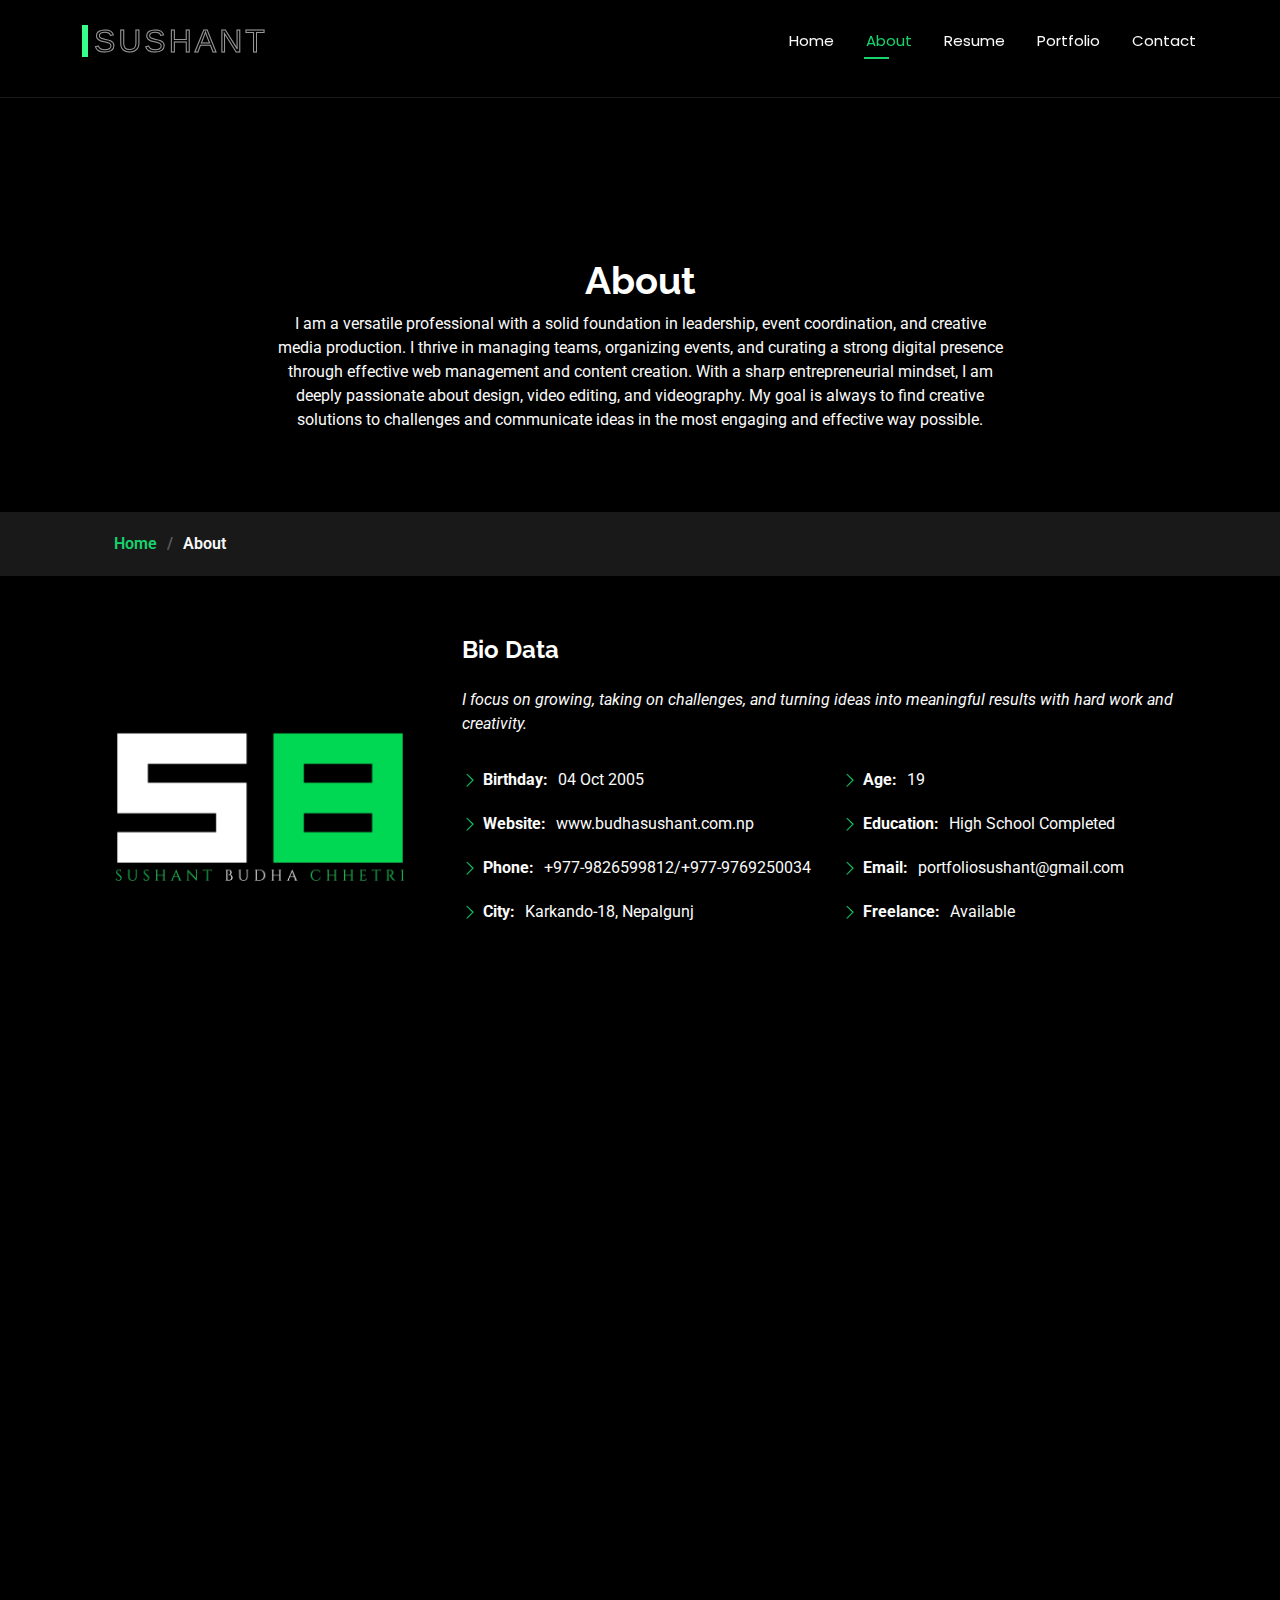
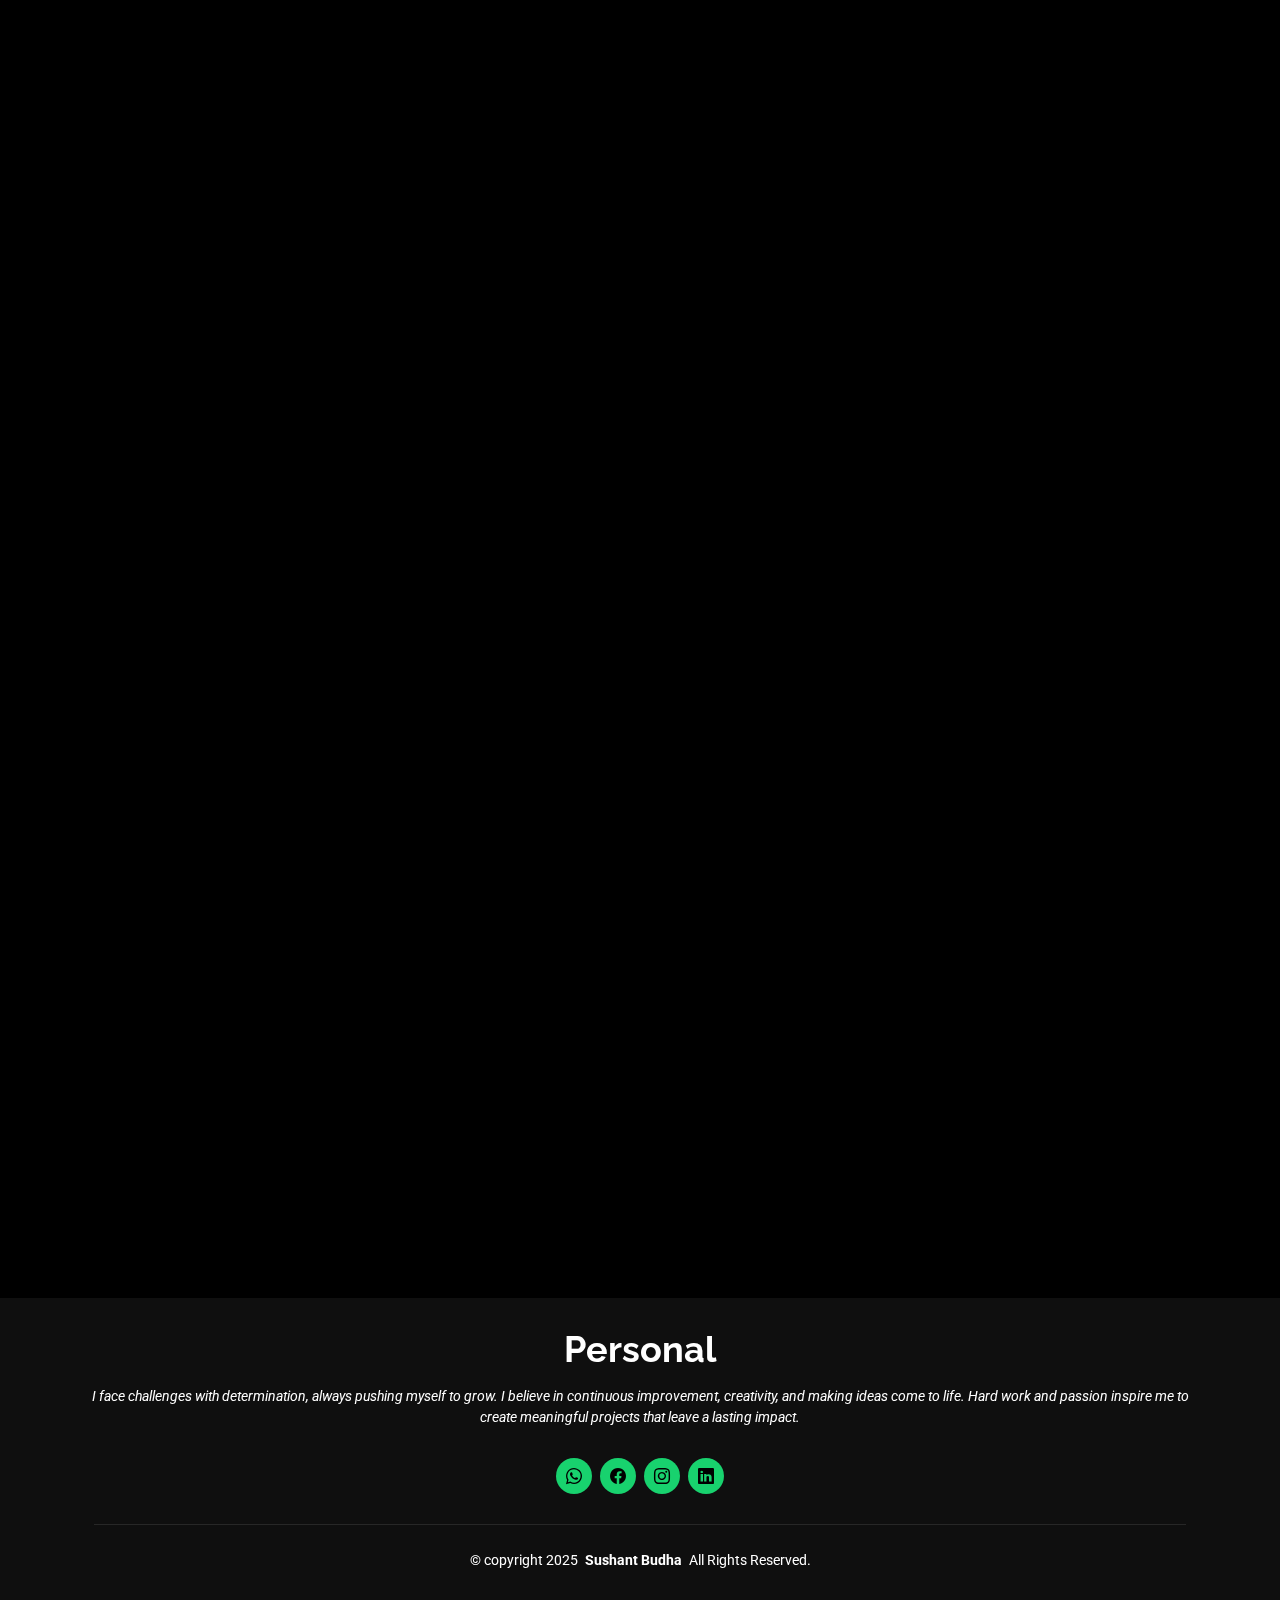
<file: about.html>
<!DOCTYPE html>
<html lang="en">

<head>
  <script async src="https://pagead2.googlesyndication.com/pagead/js/adsbygoogle.js?client=ca-pub-5920072452235909"
     crossorigin="anonymous"></script>
<!-- Only one -->
<ins class="adsbygoogle"
     style="display:inline-block;width:728px;height:90px"
     data-ad-client="ca-pub-5920072452235909"
     data-ad-slot="5273430449"></ins>
<script>
     (adsbygoogle = window.adsbygoogle || []).push({});
</script>
  <meta charset="utf-8">
  <meta content="width=device-width, initial-scale=1.0" name="viewport">
  <title>About - Sushant Budha</title>
  <meta name="description" content="">
  <meta name="keywords" content="">

  <!-- Favicons -->
  <link href="assets/img/profile-img2.jpg" rel="icon">
  <link href="assets/img/apple-touch-icon.png" rel="apple-touch-icon">

  <!-- Fonts -->
  <link href="https://fonts.googleapis.com" rel="preconnect">
  <link href="https://fonts.gstatic.com" rel="preconnect" crossorigin>
  <link href="https://fonts.googleapis.com/css2?family=Roboto:ital,wght@0,100;0,300;0,400;0,500;0,700;0,900;1,100;1,300;1,400;1,500;1,700;1,900&family=Poppins:ital,wght@0,100;0,200;0,300;0,400;0,500;0,600;0,700;0,800;0,900;1,100;1,200;1,300;1,400;1,500;1,600;1,700;1,800;1,900&family=Raleway:ital,wght@0,100;0,200;0,300;0,400;0,500;0,600;0,700;0,800;0,900;1,100;1,200;1,300;1,400;1,500;1,600;1,700;1,800;1,900&display=swap" rel="stylesheet">

  <!-- Vendor CSS Files -->
  <link href="assets/vendor/bootstrap/css/bootstrap.min.css" rel="stylesheet">
  <link href="assets/vendor/bootstrap-icons/bootstrap-icons.css" rel="stylesheet">
  <link href="assets/vendor/aos/aos.css" rel="stylesheet">
  <link href="assets/vendor/swiper/swiper-bundle.min.css" rel="stylesheet">
  <link href="assets/vendor/glightbox/css/glightbox.min.css" rel="stylesheet">

  <!-- Main CSS File -->
  <link href="assets/css/main.css" rel="stylesheet">


<body class="about-page">

  <header id="header" class="header d-flex align-items-center fixed-top">
    <div class="container-fluid container-xl position-relative d-flex align-items-center justify-content-between">

      <a href="index.html" class="logo d-flex align-items-center">
        <button class="button" data-text="Awesome">
          <span class="actual-text">&nbsp;sushant&nbsp;</span>
          <span aria-hidden="true" class="hover-text">&nbsp;sushant&nbsp;</span>
      </button>
      </a>

      <nav id="navmenu" class="navmenu">
        <ul>
          <li><a href="index.html">Home</a></li>
          <li><a href="about.html" class="active">About</a></li>
          <li><a href="resume.html">Resume</a></li>
          <li><a href="portfolio.html">Portfolio</a></li>
          <li><a href="contact.html">Contact</a></li>
        </ul>
        <i class="mobile-nav-toggle d-xl-none bi bi-list"></i>
      </nav>

    </div>
  </header>

  <main class="main">

    <!-- Page Title -->
    <div class="page-title" data-aos="fade">
      <div class="heading">
        <div class="container">
          <div class="row d-flex justify-content-center text-center">
            <div class="col-lg-8">
              <h1>About</h1>
              <p class="mb-0">I am a versatile professional with a solid foundation in leadership, event coordination, and creative media production. I thrive in managing teams, organizing events, and curating a strong digital presence through effective web management and content creation. With a sharp entrepreneurial mindset, I am deeply passionate about design, video editing, and videography. My goal is always to find creative solutions to challenges and communicate ideas in the most engaging and effective way possible.</p>
            </div>
          </div>
        </div>
      </div>
      <nav class="breadcrumbs">
        <div class="container">
          <ol>
            <li><a href="index.html">Home</a></li>
            <li class="current">About</li>
          </ol>
        </div>
      </nav>
    </div><!-- End Page Title -->

    <!-- About Section -->
    <section id="about" class="about section">

      <div class="container" data-aos="fade-up" data-aos-delay="100">

        <div class="row gy-4 justify-content-center">
          <div class="col-lg-4">
            <img src="assets/img/profile-img2.jpg" class="img-fluid" alt="">
          </div>
          <div class="col-lg-8 content">
            <h2>Bio Data</h2>
            <p class="fst-italic py-3">
              I focus on growing, taking on challenges, and turning ideas into meaningful results with hard work and creativity.
            </p>
            <div class="row">
              <div class="col-lg-6">
                <ul>
                  <li><i class="bi bi-chevron-right"></i> <strong>Birthday:</strong> <span>04 Oct 2005</span></li>
                  <li><i class="bi bi-chevron-right"></i> <strong>Website:</strong> <span>www.budhasushant.com.np</span></li>
                  <li><i class="bi bi-chevron-right"></i> <strong>Phone:</strong> <span>+977-9826599812/+977-9769250034</span></li>
                  <li><i class="bi bi-chevron-right"></i> <strong>City:</strong> <span>Karkando-18, Nepalgunj</span></li>
                </ul>
              </div>
              <div class="col-lg-6">
                <ul>
                  <li><i class="bi bi-chevron-right"></i> <strong>Age:</strong> <span>19</span></li>
                  <li><i class="bi bi-chevron-right"></i> <strong>Education:</strong> <span>High School Completed</span></li>
                  <li><i class="bi bi-chevron-right"></i> <strong>Email:</strong> <span>portfoliosushant@gmail.com</span></li>
                  <li><i class="bi bi-chevron-right"></i> <strong>Freelance:</strong> <span>Available</span></li>
                </ul>
              </div>
            </div>
            <p class="py-3">
              
            </p>
          </div>
        </div>

      </div>

    </section><!-- /About Section -->

    <!-- Stats Section -->
    <section id="stats" class="stats section">

      <div class="container" data-aos="fade-up" data-aos-delay="100">

        <div class="row gy-4">

          <div class="col-lg-3 col-md-6 d-flex flex-column align-items-center">
            <i class="bi bi-emoji-smile"></i>
            <div class="stats-item">
              <span data-purecounter-start="0" data-purecounter-end="50" data-purecounter-duration="5" class="purecounter"></span>
              <p>Happy Clients</p>
            </div>
          </div><!-- End Stats Item -->

          <div class="col-lg-3 col-md-6 d-flex flex-column align-items-center">
            <i class="bi bi-journal-richtext"></i>
            <div class="stats-item">
              <span data-purecounter-start="0" data-purecounter-end="10" data-purecounter-duration="5" class="purecounter"></span>
              <p>Projects</p>
            </div>
          </div><!-- End Stats Item -->

          <div class="col-lg-3 col-md-6 d-flex flex-column align-items-center">
            <i class="bi bi-headset"></i>
            <div class="stats-item">
              <span data-purecounter-start="0" data-purecounter-end="104" data-purecounter-duration="5" class="purecounter"></span>
              <p>24/7 hrs Of Support</p>
            </div>
          </div><!-- End Stats Item -->

          <div class="col-lg-3 col-md-6 d-flex flex-column align-items-center">
            <i class="bi bi-people"></i>
            <div class="stats-item">
              <span data-purecounter-start="0" data-purecounter-end="5" data-purecounter-duration="5" class="purecounter"></span>
              <p>Work With Company</p>
            </div>
          </div><!-- End Stats Item -->

        </div>

      </div>

    </section><!-- /Stats Section -->

    <!-- Skills Section -->
    <section id="skills" class="skills section">

      <!-- Section Title -->
      <div class="container section-title" data-aos="fade-up">
        <h2>Skills</h2>
        <div><span>My</span> <span class="description-title">Skills</span></div>
      </div><!-- End Section Title -->

      <div class="container" data-aos="fade-up" data-aos-delay="100">

        <div class="row skills-content skills-animation">

          <div class="col-lg-6">

            <div class="progress">
              <span class="skill"><span>Graphic Design</span> <i class="val">Intermediate</i></span>
              <div class="progress-bar-wrap">
                <div class="progress-bar" role="progressbar" aria-valuenow="100" aria-valuemin="0" aria-valuemax="100"></div>
              </div>
            </div><!-- End Skills Item -->

            <div class="progress">
              <span class="skill"><span>Social Media Manager</span> <i class="val">Expert</i></span>
              <div class="progress-bar-wrap">
                <div class="progress-bar" role="progressbar" aria-valuenow="100" aria-valuemin="0" aria-valuemax="100"></div>
              </div>
            </div><!-- End Skills Item -->

            <div class="progress">
              <span class="skill"><span>HTML/CSS/JS</span> <i class="val">Learning Phase</i></span>
              <div class="progress-bar-wrap">
                <div class="progress-bar" role="progressbar" aria-valuenow="100" aria-valuemin="0" aria-valuemax="100"></div>
              </div>
            </div><!-- End Skills Item -->

          </div>

          <div class="col-lg-6">

            <div class="progress">
              <span class="skill"><span>Web Designing</span> <i class="val">Intermediate</i></span>
              <div class="progress-bar-wrap">
                <div class="progress-bar" role="progressbar" aria-valuenow="100" aria-valuemin="0" aria-valuemax="100"></div>
              </div>
            </div><!-- End Skills Item -->

          </div>

        </div>

      </div>

    </section><!-- /Skills Section -->

    <!-- Interests Section -->
    <section id="interests" class="interests section">

      <!-- Section Title -->
      <div class="container section-title" data-aos="fade-up">
        <h2>Features</h2>
        <div><span>I'm</span> <span class="description-title">interested in</span></div>
      </div><!-- End Section Title -->

      <div class="container">

        <div class="row gy-4">

          <div class="col-lg-3 col-md-4" data-aos="fade-up" data-aos-delay="100">
            <div class="features-item">
              <i class="bi bi-eye" style="color: #ffbb2c;"></i>
              <h3><a href="" class="stretched-link">Business Development</a></h3>
            </div>
          </div><!-- End Feature Item -->

          <div class="col-lg-3 col-md-4" data-aos="fade-up" data-aos-delay="200">
            <div class="features-item">
              <i class="bi bi-infinity" style="color: #5578ff;"></i>
              <h3><a href="" class="stretched-link">Entrepreneurship</a></h3>
            </div>
          </div><!-- End Feature Item -->

          <div class="col-lg-3 col-md-4" data-aos="fade-up" data-aos-delay="300">
            <div class="features-item">
              <i class="bi bi-activity" style="color: #e80368;"></i>
              <h3><a href="" class="stretched-link">Social Media Management</a></h3>
            </div>
          </div><!-- End Feature Item -->

          <div class="col-lg-3 col-md-4" data-aos="fade-up" data-aos-delay="400">
            <div class="features-item">
              <i class="bi bi-camera-video" style="color: #e361ff;"></i>
              <h3><a href="" class="stretched-link">Click Photos</a></h3>
            </div>
          </div><!-- End Feature Item -->

          <div class="col-lg-3 col-md-4" data-aos="fade-up" data-aos-delay="500">
            <div class="features-item">
              <i class="bi bi-dribbble" style="color: #47aeff;"></i>
              <h3><a href="" class="stretched-link">Graphic & Web Design</a></h3>
            </div>
          </div><!-- End Feature Item -->

          <div class="col-lg-3 col-md-4" data-aos="fade-up" data-aos-delay="600">
            <div class="features-item">
              <i class="bi bi-command" style="color: #ffa76e;"></i>
              <h3><a href="" class="stretched-link">Technology & Innovation</a></h3>
            </div>
          </div><!-- End Feature Item -->

          <div class="col-lg-3 col-md-4" data-aos="fade-up" data-aos-delay="700">
            <div class="features-item">
              <i class="bi bi-x-diamond" style="color: #11dbcf;"></i>
              <h3><a href="" class="stretched-link">Event Management & Coordination</a></h3>
            </div>
          </div><!-- End Feature Item -->

        </div>

      </div>

    </section><!-- /Interests Section -->

    <!-- Testimonials Section -->
    <section id="testimonials" class="testimonials section">

      <!-- Section Title -->
      <div class="container section-title" data-aos="fade-up">
        <h2>Testimonials</h2>
        <div><span>Check my</span> <span class="description-title">Testimonials</span></div>
      </div><!-- End Section Title -->

      <div class="container" data-aos="fade-up" data-aos-delay="100">

        <div class="swiper init-swiper" data-speed="600" data-delay="5000">
          <script type="application/json" class="swiper-config">
            {
              "loop": true,
              "speed": 600,
              "autoplay": {
                "delay": 5000
              },
              "slidesPerView": "auto",
              "pagination": {
                "el": ".swiper-pagination",
                "type": "bullets",
                "clickable": true
              },
              "breakpoints": {
                "320": {
                  "slidesPerView": 1,
                  "spaceBetween": 40
                },
                "1200": {
                  "slidesPerView": 3,
                  "spaceBetween": 20
                }
              }
            }
          </script>
          <div class="swiper-wrapper">

            <div class="swiper-slide">
              <div class="testimonial-item">
            <p>
              <i class=" bi bi-quote quote-icon-left"></i>
                <span>Sushant Budha Chhetri is a highly creative and detail-oriented professional in graphic design, social media, and love to click street picture. His passion for visual storytelling and strategic marketing sets him apart. A true asset to any team!</span>
                <i class="bi bi-quote quote-icon-right"></i>
                </p>
                <img src="assets/img/testimonials/Testimonials-1.jpeg" class="testimonial-img" alt="">
                <h3>Yugal Sapkota</h3>
                <h4>Founder</h4>
                <h4>NPL TECHNICAL</h4>
              </div>
            </div><!-- End testimonial item -->

            <div class="swiper-slide">
              <div class="testimonial-item">
                <p>
                  <i class="bi bi-quote quote-icon-left"></i>
                  <span>Sushant is a highly talented designer with a keen eye for detail and creativity. His dedication and work ethic stand out, making him a valuable contributor to any project he takes on. Beyond his design skills, he is also actively involved in various events, showcasing his leadership and teamwork. It's always great working with him, and I have no doubt that he'll continue to make a significant impact in the design field.</span>
                  <i class="bi bi-quote quote-icon-right"></i>
                </p>
                <img src="assets/img/testimonials/bishal dai 1.jpeg" class="testimonial-img" alt="">
                <h3>Bishal Bhandari</h3>
                <h4>Founder and Chief Business Officer</h4>
                <h4>ITPark</h4>
              </div>
            </div><!-- End testimonial item -->

            <div class="swiper-slide">
              <div class="testimonial-item">
                <p>
                  <i class="bi bi-quote quote-icon-left"></i>
                  <span>Sushant is a talented and hardworking professional with a passion for business, leadership, and creativity. Working with him has been a great experience. His ability to manage teams, plan events, and build a strong digital presence is impressive. His entrepreneurial mindset, problem-solving skills, and dedication make him a valuable person to work with.</span>
                  <i class="bi bi-quote quote-icon-right"></i>
                </p>
                <img src="assets/img/testimonials/bishal.jpg" class="testimonial-img" alt="">
                <h3>Bishal Banjara</h3>
                <h4>Video Editor</h4>
              </div>
            </div><!-- End testimonial item -->

            <div class="swiper-slide">
              <div class="testimonial-item">
                <p>
                  <i class="bi bi-quote quote-icon-left"></i>
                  <span>Sushant Buddha Chhetri is a highly skilled Social Media Manager and Freelancer with a eye catching for engaging content and brand growth. His creativity, strategic thinking, and adaptability make him an asset to any project. He consistently delivers quality work, ensuring strong online presence and audience engagement. I highly recommend him for social media management and freelance roles.</span>
                  <i class="bi bi-quote quote-icon-right"></i>
                </p>
                <img src="assets/img/testimonials/bharat.jpg" class="testimonial-img" alt="">
                <h3>Bharat Rawal</h3>
                <h4>Developer/Project Manager</h4>
              </div>
            </div><!-- End testimonial item -->

          </div>
          <div class="swiper-pagination"></div>
        </div>

      </div>

    </section><!-- /Testimonials Section -->

  </main>

  <footer id="footer" class="footer dark-background">
    <div class="container">
      <h3 class="sitename">Personal</h3>
      <p>I face challenges with determination, always pushing myself to grow. I believe in continuous improvement, creativity, and making ideas come to life. Hard work and passion inspire me to create meaningful projects that leave a lasting impact.</p>
      <div class="social-links d-flex justify-content-center">
        <a href="https://wa.link/987s4x"><i class="bi bi-whatsapp"></i></a>
        <a href="https://www.facebook.com/p/Sushant-Budha-Chhetri-100017054741946/"><i class="bi bi-facebook"></i></a>
        <a href="https://www.instagram.com/sush4nt_honiii/"><i class="bi bi-instagram"></i></a>
        <a href="https://www.linkedin.com/in/sushant-budha-chhetri-25a792282/"><i class="bi bi-linkedin"></i></a>
      </div>
      <div class="container">
        <div class="copyright">
          <span>© copyright 2025</span> <strong class="px-1 sitename">Sushant Budha</strong> <span>All Rights Reserved.</span>
        </div>
        </div>
      </div>
    </div>
  </footer>

  <!-- Scroll Top -->
  <a href="#" id="scroll-top" class="scroll-top d-flex align-items-center justify-content-center"><i class="bi bi-arrow-up-short"></i></a>

  <!-- Preloader -->
  <div id="preloader"></div>

  <!-- Vendor JS Files -->
  <script src="assets/vendor/bootstrap/js/bootstrap.bundle.min.js"></script>
  <script src="assets/vendor/php-email-form/validate.js"></script>
  <script src="assets/vendor/aos/aos.js"></script>
  <script src="assets/vendor/typed.js/typed.umd.js"></script>
  <script src="assets/vendor/purecounter/purecounter_vanilla.js"></script>
  <script src="assets/vendor/waypoints/noframework.waypoints.js"></script>
  <script src="assets/vendor/swiper/swiper-bundle.min.js"></script>
  <script src="assets/vendor/glightbox/js/glightbox.min.js"></script>
  <script src="assets/vendor/imagesloaded/imagesloaded.pkgd.min.js"></script>
  <script src="assets/vendor/isotope-layout/isotope.pkgd.min.js"></script>

  <!-- Main JS File -->
  <script src="assets/js/main.js"></script>
<!--Start of Tawk.to Script-->
<script type="text/javascript">
  var Tawk_API=Tawk_API||{}, Tawk_LoadStart=new Date();
  (function(){
  var s1=document.createElement("script"),s0=document.getElementsByTagName("script")[0];
  s1.async=true;
  s1.src='https://embed.tawk.to/675ff4f2af5bfec1dbdca13f/1if7d9l27';
  s1.charset='UTF-8';
  s1.setAttribute('crossorigin','*');
  s0.parentNode.insertBefore(s1,s0);
  })();
  </script>
  <!--End of Tawk.to Script-->
</body>

</html>
</file>
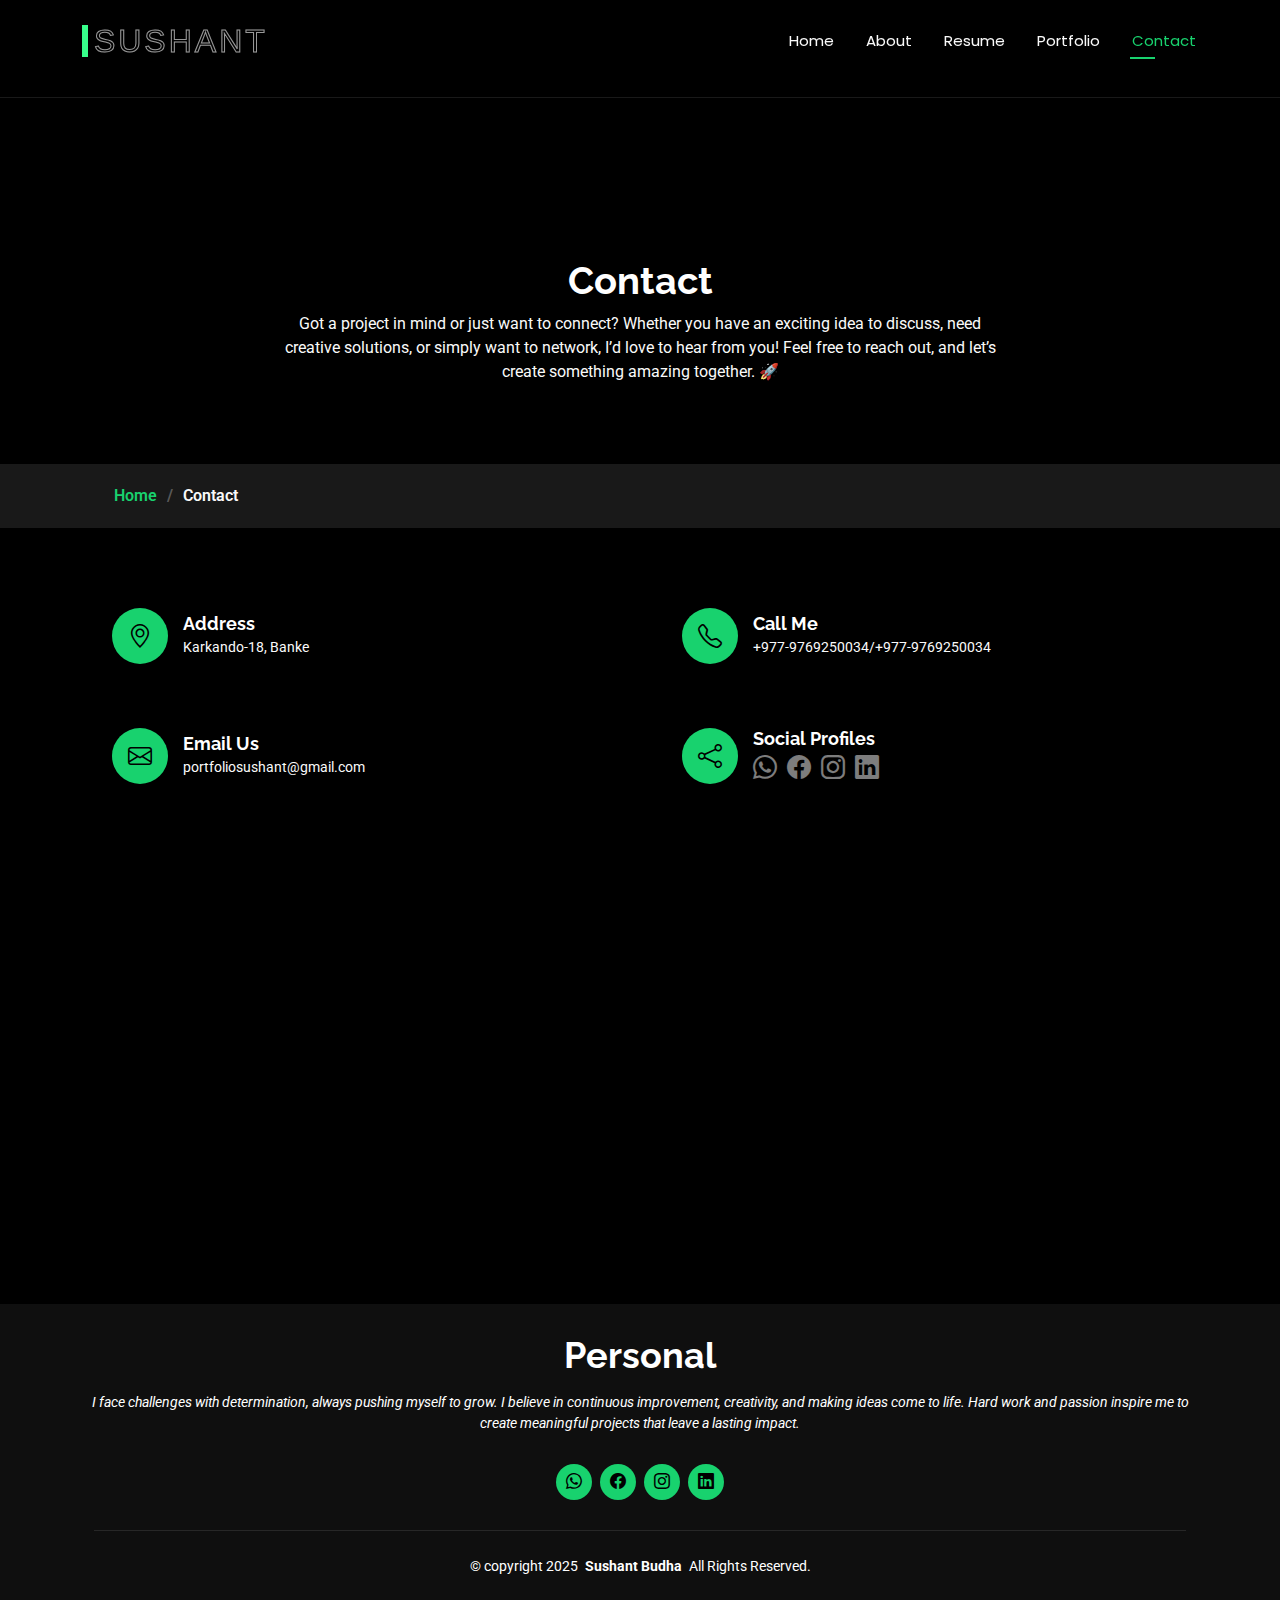
<file: contact.html>
<!DOCTYPE html>
<html lang="en">

<head>
  <script async src="https://pagead2.googlesyndication.com/pagead/js/adsbygoogle.js?client=ca-pub-5920072452235909"
     crossorigin="anonymous"></script>
<!-- Only one -->
<ins class="adsbygoogle"
     style="display:inline-block;width:728px;height:90px"
     data-ad-client="ca-pub-5920072452235909"
     data-ad-slot="5273430449"></ins>
<script>
     (adsbygoogle = window.adsbygoogle || []).push({});
</script>
  <meta charset="utf-8">
  <meta content="width=device-width, initial-scale=1.0" name="viewport">
  <title>Contact - Sushant Budha</title>
  <meta name="description" content="">
  <meta name="keywords" content="">

  <!-- Favicons -->
  <link href="assets/img/profile-img2.jpg" rel="icon">
  <link href="assets/img/apple-touch-icon.png" rel="apple-touch-icon">

  <!-- Fonts -->
  <link href="https://fonts.googleapis.com" rel="preconnect">
  <link href="https://fonts.gstatic.com" rel="preconnect" crossorigin>
  <link href="https://fonts.googleapis.com/css2?family=Roboto:ital,wght@0,100;0,300;0,400;0,500;0,700;0,900;1,100;1,300;1,400;1,500;1,700;1,900&family=Poppins:ital,wght@0,100;0,200;0,300;0,400;0,500;0,600;0,700;0,800;0,900;1,100;1,200;1,300;1,400;1,500;1,600;1,700;1,800;1,900&family=Raleway:ital,wght@0,100;0,200;0,300;0,400;0,500;0,600;0,700;0,800;0,900;1,100;1,200;1,300;1,400;1,500;1,600;1,700;1,800;1,900&display=swap" rel="stylesheet">

  <!-- Vendor CSS Files -->
  <link href="assets/vendor/bootstrap/css/bootstrap.min.css" rel="stylesheet">
  <link href="assets/vendor/bootstrap-icons/bootstrap-icons.css" rel="stylesheet">
  <link href="assets/vendor/aos/aos.css" rel="stylesheet">
  <link href="assets/vendor/swiper/swiper-bundle.min.css" rel="stylesheet">
  <link href="assets/vendor/glightbox/css/glightbox.min.css" rel="stylesheet">

  <!-- Main CSS File -->
  <link href="assets/css/main.css" rel="stylesheet">

</head>

<body class="contact-page">

  <header id="header" class="header d-flex align-items-center fixed-top">
    <div class="container-fluid container-xl position-relative d-flex align-items-center justify-content-between">

      <a href="index.html" class="logo d-flex align-items-center">
        <button class="button" data-text="Awesome">
          <span class="actual-text">&nbsp;sushant&nbsp;</span>
          <span aria-hidden="true" class="hover-text">&nbsp;sushant&nbsp;</span>
      </button>
      </a>

      <nav id="navmenu" class="navmenu">
        <ul>
          <li><a href="index.html">Home</a></li>
          <li><a href="about.html">About</a></li>
          <li><a href="resume.html">Resume</a></li>
          <li><a href="portfolio.html">Portfolio</a></li>
          <li><a href="contact.html" class="active">Contact</a></li>
        </ul>
        <i class="mobile-nav-toggle d-xl-none bi bi-list"></i>
      </nav>

    </div>
  </header>

  <main class="main">

    <!-- Page Title -->
    <div class="page-title" data-aos="fade">
      <div class="heading">
        <div class="container">
          <div class="row d-flex justify-content-center text-center">
            <div class="col-lg-8">
              <h1>Contact</h1>
              <p class="mb-0">Got a project in mind or just want to connect? Whether you have an exciting idea to discuss, need creative solutions, or simply want to network, I’d love to hear from you! Feel free to reach out, and let’s create something amazing together. 🚀</p>
            </div>
          </div>
        </div>
      </div>
      <nav class="breadcrumbs">
        <div class="container">
          <ol>
            <li><a href="index.html">Home</a></li>
            <li class="current">Contact</li>
          </ol>
        </div>
      </nav>
    </div><!-- End Page Title -->

    <!-- Contact Section -->
    <section id="contact" class="contact section">

      <div class="container" data-aos="fade-up" data-aos-delay="100">

        <div class="row gy-4">

          <div class="col-md-6">
            <div class="info-item d-flex align-items-center" data-aos="fade-up" data-aos-delay="200">
              <i class="icon bi bi-geo-alt flex-shrink-0"></i>
              <div>
                <h3>Address</h3>
                <p>Karkando-18, Banke</p>
              </div>
            </div>
          </div><!-- End Info Item -->

          <div class="col-md-6">
            <div class="info-item d-flex align-items-center" data-aos="fade-up" data-aos-delay="300">
              <i class="icon bi bi-telephone flex-shrink-0"></i>
              <div>
                <h3>Call Me</h3>
                <p>+977-9769250034/+977-9769250034</p>
              </div>
            </div>
          </div><!-- End Info Item -->

          <div class="col-md-6">
            <div class="info-item d-flex align-items-center" data-aos="fade-up" data-aos-delay="400">
              <i class="icon bi bi-envelope flex-shrink-0"></i>
              <div>
                <h3>Email Us</h3>
                <p>portfoliosushant@gmail.com</p>
              </div>
            </div>
          </div><!-- End Info Item -->

          <div class="col-md-6">
            <div class="info-item d-flex align-items-center" data-aos="fade-up" data-aos-delay="500">
              <i class="icon bi bi-share flex-shrink-0"></i>
              <div>
                <h3>Social Profiles</h3>
                <div class="social-links">
                  <a href="https://wa.link/987s4x"><i class="bi bi-whatsapp"></i></a>
                  <a href="https://www.facebook.com/p/Sushant-Budha-Chhetri-100017054741946/"><i class="bi bi-facebook"></i></a>
                  <a href="https://www.instagram.com/sush4nt_honiii/"><i class="bi bi-instagram"></i></a>
                  <a href="https://www.linkedin.com/in/sushant-budha-chhetri-25a792282/"><i class="bi bi-linkedin"></i></a>
                </div>
              </div>
            </div>
          </div><!-- End Info Item -->

        </div>

        <form action="https://formsubmit.co/portfoliosushant@gmail.com" method="post" class="php-email-form" data-aos="fade-up" data-aos-delay="600">
          <div class="row gy-4">

            <div class="col-md-6">
              <input type="text" name="name" class="form-control" placeholder="Your Name" required="">
            </div>

            <div class="col-md-6 ">
              <input type="email" class="form-control" name="email" placeholder="Your Email" required="">
            </div>

            <div class="col-md-12">
              <input type="text" class="form-control" name="subject" placeholder="Subject" required="">
            </div>

            <div class="col-md-12">
              <textarea class="form-control" name="message" rows="6" placeholder="Message" required=""></textarea>
            </div>
            <input type="hidden" name="thank you for contact" value="https://budhasushant.com.np/thanks.html">
            <input type="hidden" name="_captcha" value="false">
            
            <div class="col-md-12 text-center">
              <div class="loading">Loading</div>
              <div class="error-message"></div>
              <div class="sent-message">Your message has been sent. Thank you!</div>

              <button type="submit">Send Message</button>
            </div>

          </div>
        </form><!-- End Contact Form -->

      </div>

    </section><!-- /Contact Section -->

  </main>

  <footer id="footer" class="footer dark-background">
    <div class="container">
      <h3 class="sitename">Personal</h3>
      <p>I face challenges with determination, always pushing myself to grow. I believe in continuous improvement, creativity, and making ideas come to life. Hard work and passion inspire me to create meaningful projects that leave a lasting impact.</p>
      <div class="social-links d-flex justify-content-center">
        <a href="https://wa.link/987s4x"><i class="bi bi-whatsapp"></i></a>
        <a href="https://www.facebook.com/p/Sushant-Budha-Chhetri-100017054741946/"><i class="bi bi-facebook"></i></a>
        <a href="https://www.instagram.com/sush4nt_honiii/"><i class="bi bi-instagram"></i></a>
        <a href="https://www.linkedin.com/in/sushant-budha-chhetri-25a792282/"><i class="bi bi-linkedin"></i></a>
      </div>
      <div class="container">
        <div class="copyright">
          <span>© copyright 2025</span> <strong class="px-1 sitename">Sushant Budha</strong> <span>All Rights Reserved.</span>
        </div>
      </div>
    </div>
  </footer>

  <!-- Scroll Top -->
  <a href="#" id="scroll-top" class="scroll-top d-flex align-items-center justify-content-center"><i class="bi bi-arrow-up-short"></i></a>

  <!-- Preloader -->
  <div id="preloader"></div>

  <!-- Vendor JS Files -->
  <script src="assets/vendor/bootstrap/js/bootstrap.bundle.min.js"></script>
  <script src="assets/vendor/php-email-form/validate.js"></script>
  <script src="assets/vendor/aos/aos.js"></script>
  <script src="assets/vendor/typed.js/typed.umd.js"></script>
  <script src="assets/vendor/purecounter/purecounter_vanilla.js"></script>
  <script src="assets/vendor/waypoints/noframework.waypoints.js"></script>
  <script src="assets/vendor/swiper/swiper-bundle.min.js"></script>
  <script src="assets/vendor/glightbox/js/glightbox.min.js"></script>
  <script src="assets/vendor/imagesloaded/imagesloaded.pkgd.min.js"></script>
  <script src="assets/vendor/isotope-layout/isotope.pkgd.min.js"></script>

  <!-- Main JS File -->
  <script src="assets/js/main.js"></script>
<!--Start of Tawk.to Script-->
<script type="text/javascript">
  var Tawk_API=Tawk_API||{}, Tawk_LoadStart=new Date();
  (function(){
  var s1=document.createElement("script"),s0=document.getElementsByTagName("script")[0];
  s1.async=true;
  s1.src='https://embed.tawk.to/675ff4f2af5bfec1dbdca13f/1if7d9l27';
  s1.charset='UTF-8';
  s1.setAttribute('crossorigin','*');
  s0.parentNode.insertBefore(s1,s0);
  })();
  </script>
  <!--End of Tawk.to Script-->
</body>

</html>
</file>
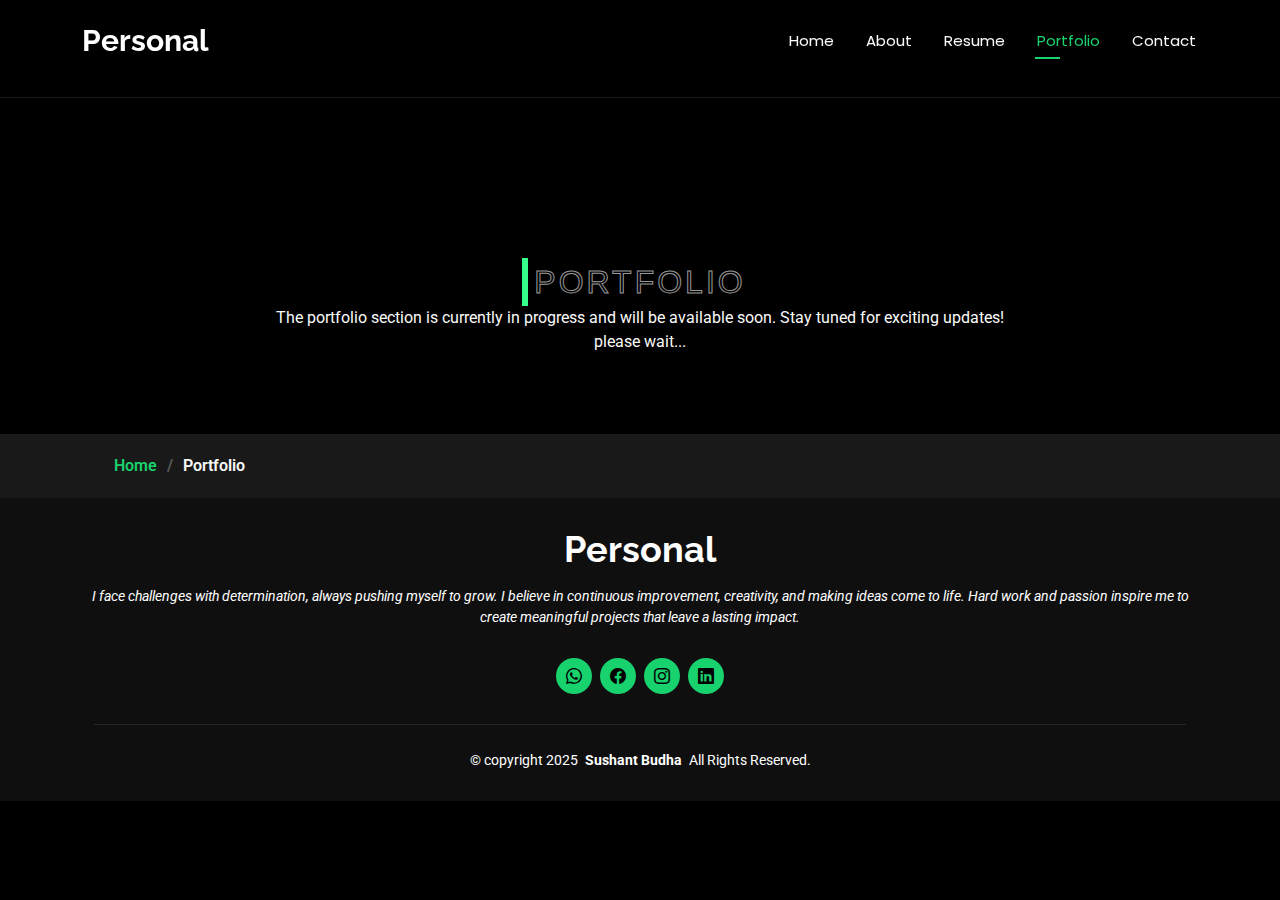
<file: portfolio.html>
<!DOCTYPE html>
<html lang="en">

<head>
  <script async src="https://pagead2.googlesyndication.com/pagead/js/adsbygoogle.js?client=ca-pub-5920072452235909"
     crossorigin="anonymous"></script>
<!-- Only one -->
<ins class="adsbygoogle"
     style="display:inline-block;width:728px;height:90px"
     data-ad-client="ca-pub-5920072452235909"
     data-ad-slot="5273430449"></ins>
<script>
     (adsbygoogle = window.adsbygoogle || []).push({});
</script>
  <meta charset="utf-8">
  <meta content="width=device-width, initial-scale=1.0" name="viewport">
  <title>Portfolio - Sushant Budha</title>
  <meta name="description" content="">
  <meta name="keywords" content="">

  <!-- Favicons -->
  <link href="assets/img/profile-img2.jpg" rel="icon">
  <link href="assets/img/apple-touch-icon.png" rel="apple-touch-icon">

  <!-- Fonts -->
  <link href="https://fonts.googleapis.com" rel="preconnect">
  <link href="https://fonts.gstatic.com" rel="preconnect" crossorigin>
  <link href="https://fonts.googleapis.com/css2?family=Roboto:ital,wght@0,100;0,300;0,400;0,500;0,700;0,900;1,100;1,300;1,400;1,500;1,700;1,900&family=Poppins:ital,wght@0,100;0,200;0,300;0,400;0,500;0,600;0,700;0,800;0,900;1,100;1,200;1,300;1,400;1,500;1,600;1,700;1,800;1,900&family=Raleway:ital,wght@0,100;0,200;0,300;0,400;0,500;0,600;0,700;0,800;0,900;1,100;1,200;1,300;1,400;1,500;1,600;1,700;1,800;1,900&display=swap" rel="stylesheet">

  <!-- Vendor CSS Files -->
  <link href="assets/vendor/bootstrap/css/bootstrap.min.css" rel="stylesheet">
  <link href="assets/vendor/bootstrap-icons/bootstrap-icons.css" rel="stylesheet">
  <link href="assets/vendor/aos/aos.css" rel="stylesheet">
  <link href="assets/vendor/swiper/swiper-bundle.min.css" rel="stylesheet">
  <link href="assets/vendor/glightbox/css/glightbox.min.css" rel="stylesheet">

  <!-- Main CSS File -->
  <link href="assets/css/main.css" rel="stylesheet">

</head>

<body class="portfolio-page">

  <header id="header" class="header d-flex align-items-center fixed-top">
    <div class="container-fluid container-xl position-relative d-flex align-items-center justify-content-between">

      <a href="index.html" class="logo d-flex align-items-center">
        <!-- Uncomment the line below if you also wish to use an image logo -->
        <!-- <img src="assets/img/logo.png" alt=""> -->
        <h1 class="sitename">Personal</h1>
      </a>

      <nav id="navmenu" class="navmenu">
        <ul>
          <li><a href="index.html">Home</a></li>
          <li><a href="about.html">About</a></li>
          <li><a href="resume.html">Resume</a></li>
          <li><a href="portfolio.html" class="active">Portfolio</a></li>
          <li><a href="contact.html">Contact</a></li>
        </ul>
        <i class="mobile-nav-toggle d-xl-none bi bi-list"></i>
      </nav>

    </div>
  </header>

  <main class="main">

    <!-- Page Title -->
    <div class="page-title" data-aos="fade">
      <div class="heading">
        <div class="container">
          <div class="row d-flex justify-content-center text-center">
            <div class="col-lg-8">
              <button class="button" data-text="Awesome">
                <span class="actual-text">&nbsp;PORTFOLIO&nbsp;</span>
                <span aria-hidden="true" class="hover-text">&nbsp;PORTFOLIO&nbsp;</span>
            </button>
            <div class="terminal-loader">
              <div class="terminal-header">
                <div class="terminal-controls">
                  <div class="control close"></div>
                  <div class="control minimize"></div>
                  <div class="control maximize"></div>
                </div>
              </div>
              <div class="text">The portfolio section is currently in progress and will be available soon. Stay tuned for exciting updates! please wait...</div>
            </div>            
            </div>
          </div>
        </div>
      </div>
      <nav class="breadcrumbs">
        <div class="container">
          <ol>
            <li><a href="index.html">Home</a></li>
            <li class="current">Portfolio</li>
          </ol>
        </div>
      </nav>
    </div><!-- End Page Title -->



    </section><!-- /Portfolio Section -->

  </main>

  <footer id="footer" class="footer dark-background">
    <div class="container">
      <h3 class="sitename">Personal</h3>
      <p>I face challenges with determination, always pushing myself to grow. I believe in continuous improvement, creativity, and making ideas come to life. Hard work and passion inspire me to create meaningful projects that leave a lasting impact.</p>
      <div class="social-links d-flex justify-content-center">
        <a href="https://wa.link/987s4x"><i class="bi bi-whatsapp"></i></a>
        <a href="https://www.facebook.com/p/Sushant-Budha-Chhetri-100017054741946/"><i class="bi bi-facebook"></i></a>
        <a href="https://www.instagram.com/sush4nt_honiii/"><i class="bi bi-instagram"></i></a>
        <a href="https://www.linkedin.com/in/sushant-budha-chhetri-25a792282/"><i class="bi bi-linkedin"></i></a>
      </div>
      <div class="container">
        <div class="copyright">
          <span>© copyright 2025</span> <strong class="px-1 sitename">Sushant Budha</strong> <span>All Rights Reserved.</span>
        </div>
      </div>
    </div>
  </footer>

  <!-- Scroll Top -->
  <a href="#" id="scroll-top" class="scroll-top d-flex align-items-center justify-content-center"><i class="bi bi-arrow-up-short"></i></a>

  <!-- Preloader -->
  <div id="preloader"></div>

  <!-- Vendor JS Files -->
  <script src="assets/vendor/bootstrap/js/bootstrap.bundle.min.js"></script>
  <script src="assets/vendor/php-email-form/validate.js"></script>
  <script src="assets/vendor/aos/aos.js"></script>
  <script src="assets/vendor/typed.js/typed.umd.js"></script>
  <script src="assets/vendor/purecounter/purecounter_vanilla.js"></script>
  <script src="assets/vendor/waypoints/noframework.waypoints.js"></script>
  <script src="assets/vendor/swiper/swiper-bundle.min.js"></script>
  <script src="assets/vendor/glightbox/js/glightbox.min.js"></script>
  <script src="assets/vendor/imagesloaded/imagesloaded.pkgd.min.js"></script>
  <script src="assets/vendor/isotope-layout/isotope.pkgd.min.js"></script>

  <!-- Main JS File -->
  <script src="assets/js/main.js"></script>

  <!--Start of Tawk.to Script-->
<script type="text/javascript">
  var Tawk_API=Tawk_API||{}, Tawk_LoadStart=new Date();
  (function(){
  var s1=document.createElement("script"),s0=document.getElementsByTagName("script")[0];
  s1.async=true;
  s1.src='https://embed.tawk.to/675ff4f2af5bfec1dbdca13f/1if7d9l27';
  s1.charset='UTF-8';
  s1.setAttribute('crossorigin','*');
  s0.parentNode.insertBefore(s1,s0);
  })();
  </script>
  <!--End of Tawk.to Script-->
  
</body>

</html>
</file>
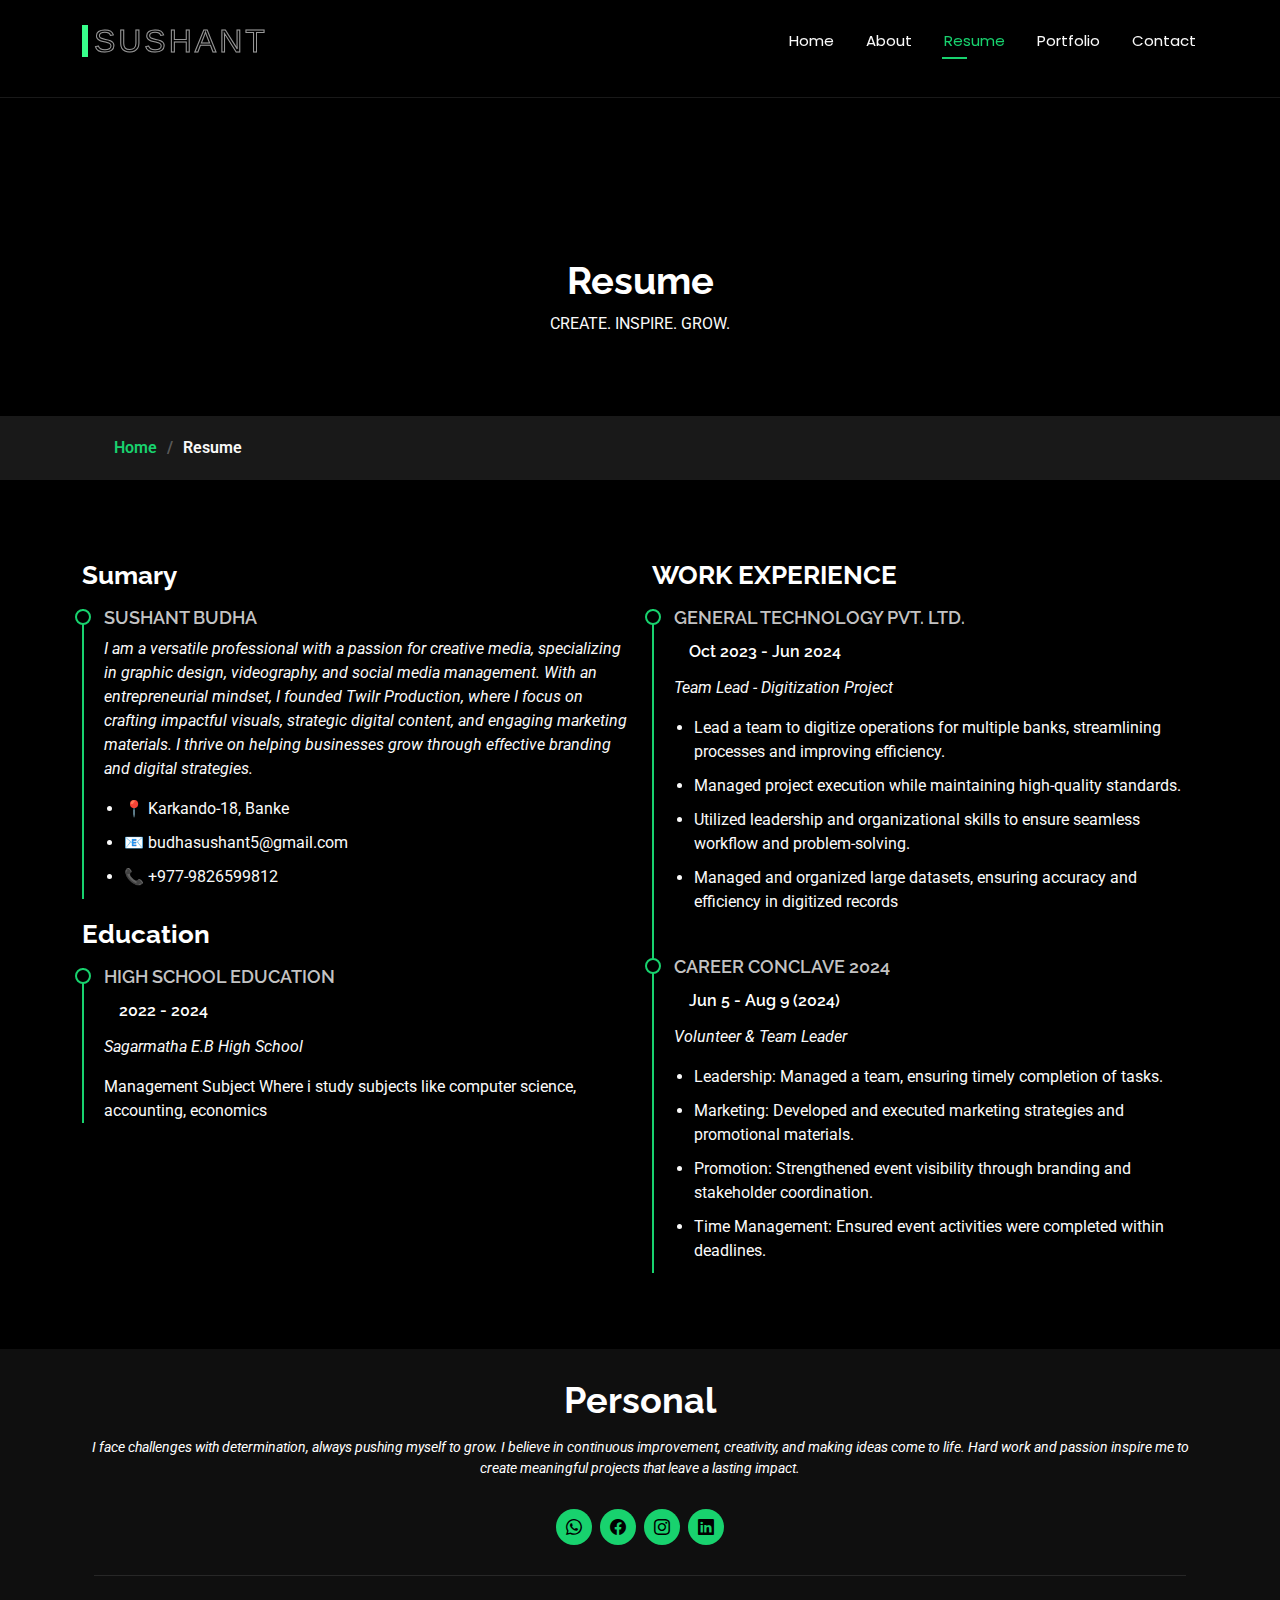
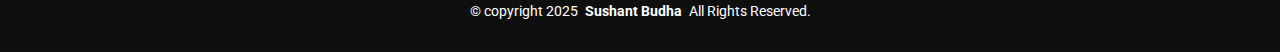
<file: resume.html>
<!DOCTYPE html>
<html lang="en">

<head>
  <script async src="https://pagead2.googlesyndication.com/pagead/js/adsbygoogle.js?client=ca-pub-5920072452235909"
     crossorigin="anonymous"></script>
<!-- Only one -->
<ins class="adsbygoogle"
     style="display:inline-block;width:728px;height:90px"
     data-ad-client="ca-pub-5920072452235909"
     data-ad-slot="5273430449"></ins>
<script>
     (adsbygoogle = window.adsbygoogle || []).push({});
</script>
  <meta charset="utf-8">
  <meta content="width=device-width, initial-scale=1.0" name="viewport">
  <title>Resume - Sushant Budha</title>
  <meta name="description" content="">
  <meta name="keywords" content="">

  <!-- Favicons -->
  <link href="assets/img/profile-img2.jpg" rel="icon">
  <link href="assets/img/apple-touch-icon.png" rel="apple-touch-icon">

  <!-- Fonts -->
  <link href="https://fonts.googleapis.com" rel="preconnect">
  <link href="https://fonts.gstatic.com" rel="preconnect" crossorigin>
  <link href="https://fonts.googleapis.com/css2?family=Roboto:ital,wght@0,100;0,300;0,400;0,500;0,700;0,900;1,100;1,300;1,400;1,500;1,700;1,900&family=Poppins:ital,wght@0,100;0,200;0,300;0,400;0,500;0,600;0,700;0,800;0,900;1,100;1,200;1,300;1,400;1,500;1,600;1,700;1,800;1,900&family=Raleway:ital,wght@0,100;0,200;0,300;0,400;0,500;0,600;0,700;0,800;0,900;1,100;1,200;1,300;1,400;1,500;1,600;1,700;1,800;1,900&display=swap" rel="stylesheet">

  <!-- Vendor CSS Files -->
  <link href="assets/vendor/bootstrap/css/bootstrap.min.css" rel="stylesheet">
  <link href="assets/vendor/bootstrap-icons/bootstrap-icons.css" rel="stylesheet">
  <link href="assets/vendor/aos/aos.css" rel="stylesheet">
  <link href="assets/vendor/swiper/swiper-bundle.min.css" rel="stylesheet">
  <link href="assets/vendor/glightbox/css/glightbox.min.css" rel="stylesheet">

  <!-- Main CSS File -->
  <link href="assets/css/main.css" rel="stylesheet">

<body class="resume-page">

  <header id="header" class="header d-flex align-items-center fixed-top">
    <div class="container-fluid container-xl position-relative d-flex align-items-center justify-content-between">

      <a href="index.html" class="logo d-flex align-items-center">
        <button class="button" data-text="Awesome">
          <span class="actual-text">&nbsp;sushant&nbsp;</span>
          <span aria-hidden="true" class="hover-text">&nbsp;sushant&nbsp;</span>
      </button>
      </a>

      <nav id="navmenu" class="navmenu">
        <ul>
          <li><a href="index.html">Home</a></li>
          <li><a href="about.html">About</a></li>
          <li><a href="resume.html" class="active">Resume</a></li>
          <li><a href="portfolio.html">Portfolio</a></li>
          <li><a href="contact.html">Contact</a></li>
        </ul>
        <i class="mobile-nav-toggle d-xl-none bi bi-list"></i>
      </nav>

    </div>
  </header>

  <main class="main">

    <!-- Page Title -->
    <div class="page-title" data-aos="fade">
      <div class="heading">
        <div class="container">
          <div class="row d-flex justify-content-center text-center">
            <div class="col-lg-8">
              <h1>Resume</h1>
              <p class="mb-0">CREATE. INSPIRE. GROW.</p>
            </div>
          </div>
        </div>
      </div>
      <nav class="breadcrumbs">
        <div class="container">
          <ol>
            <li><a href="index.html">Home</a></li>
            <li class="current">Resume</li>
          </ol>
        </div>
      </nav>
    </div><!-- End Page Title -->

    <!-- Resume Section -->
    <section id="resume" class="resume section">

      <div class="container">

        <div class="row">

          <div class="col-lg-6" data-aos="fade-up" data-aos-delay="100">
            <h3 class="resume-title">Sumary</h3>

            <div class="resume-item pb-0">
              <h4>Sushant Budha</h4>
              <p><em>I am a versatile professional with a passion for creative media, specializing in graphic design, videography, and social media management. With an entrepreneurial mindset, I founded Twilr Production, where I focus on crafting impactful visuals, strategic digital content, and engaging marketing materials. I thrive on helping businesses grow through effective branding and digital strategies.</em></p>
              <ul>
                <li>📍 Karkando-18, Banke</li>
                <li>📧 budhasushant5@gmail.com</li>
                <li>📞 +977-9826599812</li>
              </ul>
            </div><!-- Edn Resume Item -->

            <h3 class="resume-title">Education</h3>
            <div class="resume-item">
              <h4>High School Education</h4>
              <h5>2022 - 2024</h5>
              <p><em>Sagarmatha E.B High School</em></p>
              <p>Management Subject Where i study subjects like computer science, accounting, economics</p>
            </div><!-- Edn Resume Item -->


          </div>

          <div class="col-lg-6" data-aos="fade-up" data-aos-delay="200">
            <h3 class="resume-title">WORK EXPERIENCE</h3>
            <div class="resume-item">
              <h4>General Technology Pvt. Ltd.</h4>
              <h5>Oct 2023 - Jun 2024</h5>
              <p><em>Team Lead - Digitization Project</em></p>
              <ul>
                <li>Lead a team to digitize operations for multiple banks, streamlining processes and improving efficiency.</li>
                <li>Managed project execution while maintaining high-quality standards.</li>
                <li>Utilized leadership and organizational skills to ensure seamless workflow and problem-solving.</li>
                <li>Managed and organized large datasets, ensuring accuracy and efficiency in digitized records</li>
              </ul>
            </div><!-- Edn Resume Item -->

            <div class="resume-item">
              <h4>Career Conclave 2024</h4>
              <h5>Jun 5 - Aug 9 (2024)</h5>
              <p><em>Volunteer & Team Leader</em></p>
              <ul>
                <li>Leadership: Managed a team, ensuring timely completion of tasks.</li>
                <li>Marketing: Developed and executed marketing strategies and promotional materials.</li>
                <li>Promotion: Strengthened event visibility through branding and stakeholder coordination.</li>
                <li>Time Management: Ensured event activities were completed within deadlines.</li>
              </ul>
            </div><!-- Edn Resume Item -->

          </div>

        </div>

      </div>

    </section><!-- /Resume Section -->

  </main>

  <footer id="footer" class="footer dark-background">
    <div class="container">
      <h3 class="sitename">Personal</h3>
      <p>I face challenges with determination, always pushing myself to grow. I believe in continuous improvement, creativity, and making ideas come to life. Hard work and passion inspire me to create meaningful projects that leave a lasting impact.</p>
      <div class="social-links d-flex justify-content-center">
        <a href="https://wa.link/987s4x"><i class="bi bi-whatsapp"></i></a>
        <a href="https://www.facebook.com/p/Sushant-Budha-Chhetri-100017054741946/"><i class="bi bi-facebook"></i></a>
        <a href="https://www.instagram.com/sush4nt_honiii/"><i class="bi bi-instagram"></i></a>
        <a href="https://www.linkedin.com/in/sushant-budha-chhetri-25a792282/"><i class="bi bi-linkedin"></i></a>
      </div>
      <div class="container">
        <div class="copyright">
          <span>© copyright 2025</span> <strong class="px-1 sitename">Sushant Budha</strong> <span>All Rights Reserved.</span>
        </div>
        </div>
      </div>
    </div>
  </footer>

  <!-- Scroll Top -->
  <a href="#" id="scroll-top" class="scroll-top d-flex align-items-center justify-content-center"><i class="bi bi-arrow-up-short"></i></a>

  <!-- Preloader -->
  <div id="preloader"></div>

  <!-- Vendor JS Files -->
  <script src="assets/vendor/bootstrap/js/bootstrap.bundle.min.js"></script>
  <script src="assets/vendor/php-email-form/validate.js"></script>
  <script src="assets/vendor/aos/aos.js"></script>
  <script src="assets/vendor/typed.js/typed.umd.js"></script>
  <script src="assets/vendor/purecounter/purecounter_vanilla.js"></script>
  <script src="assets/vendor/waypoints/noframework.waypoints.js"></script>
  <script src="assets/vendor/swiper/swiper-bundle.min.js"></script>
  <script src="assets/vendor/glightbox/js/glightbox.min.js"></script>
  <script src="assets/vendor/imagesloaded/imagesloaded.pkgd.min.js"></script>
  <script src="assets/vendor/isotope-layout/isotope.pkgd.min.js"></script>

  <!-- Main JS File -->
  <script src="assets/js/main.js"></script>
<!--Start of Tawk.to Script-->
<script type="text/javascript">
  var Tawk_API=Tawk_API||{}, Tawk_LoadStart=new Date();
  (function(){
  var s1=document.createElement("script"),s0=document.getElementsByTagName("script")[0];
  s1.async=true;
  s1.src='https://embed.tawk.to/675ff4f2af5bfec1dbdca13f/1if7d9l27';
  s1.charset='UTF-8';
  s1.setAttribute('crossorigin','*');
  s0.parentNode.insertBefore(s1,s0);
  })();
  </script>
  <!--End of Tawk.to Script-->
</body>

</html>
</file>
<file: assets/css/main.css>
/* Fonts */
:root {
  --default-font: "Roboto",  system-ui, -apple-system, "Segoe UI", Roboto, "Helvetica Neue", Arial, "Noto Sans", "Liberation Sans", sans-serif, "Apple Color Emoji", "Segoe UI Emoji", "Segoe UI Symbol", "Noto Color Emoji";
  --heading-font: "Raleway",  sans-serif;
  --nav-font: "Poppins",  sans-serif;
}

/* Global Colors - The following color variables are used throughout the website. Updating them here will change the color scheme of the entire website */
:root { 
  --background-color: #000000; /* Background color for the entire website, including individual sections */
  --default-color: #fafafa; /* Default color used for the majority of the text content across the entire website */
  --heading-color: #ffffff; /* Color for headings, subheadings and title throughout the website */
  --accent-color: #18d26e; /* Accent color that represents your brand on the website. It's used for buttons, links, and other elements that need to stand out */
  --surface-color: #1a1a1a; /* The surface color is used as a background of boxed elements within sections, such as cards, icon boxes, or other elements that require a visual separation from the global background. */
  --contrast-color: #000000; /* Contrast color for text, ensuring readability against backgrounds of accent, heading, or default colors. */
}

/* Nav Menu Colors - The following color variables are used specifically for the navigation menu. They are separate from the global colors to allow for more customization options */
:root {
  --nav-color: #fafafa;  /* The default color of the main navmenu links */
  --nav-hover-color: #18d26e; /* Applied to main navmenu links when they are hovered over or active */
  --nav-mobile-background-color: #1a1a1a; /* Used as the background color for mobile navigation menu */
  --nav-dropdown-background-color: #1a1a1a; /* Used as the background color for dropdown items that appear when hovering over primary navigation items */
  --nav-dropdown-color: #fafafa; /* Used for navigation links of the dropdown items in the navigation menu. */
  --nav-dropdown-hover-color: #18d26e; /* Similar to --nav-hover-color, this color is applied to dropdown navigation links when they are hovered over. */
}

/* Color Presets - These classes override global colors when applied to any section or element, providing reuse of the sam color scheme. */

.light-background {
  --background-color: #1a1a1a;
  --surface-color: #343434;
}

.dark-background {
  --background-color: rgba(15, 15, 15, 0.975);
  --default-color: #ffffff;
  --heading-color: #ffffff;
  --surface-color: #292929f9;
  --contrast-color: #000000;
}

/* Smooth scroll */
:root {
  scroll-behavior: smooth;
}

/*--------------------------------------------------------------
# General Styling & Shared Classes
--------------------------------------------------------------*/
body {
  color: var(--default-color);
  background-color: var(--background-color);
  font-family: var(--default-font);
}

a {
  color: var(--accent-color);
  text-decoration: none;
  transition: 0.3s;
}

a:hover {
  color: color-mix(in srgb, var(--accent-color), transparent 25%);
  text-decoration: none;
}

h1,
h2,
h3,
h4,
h5,
h6 {
  color: var(--heading-color);
  font-family: var(--heading-font);
}

/* PHP Email Form Messages
------------------------------*/
.php-email-form .error-message {
  display: none;
  background: #df1529;
  color: #ffffff;
  text-align: left;
  padding: 15px;
  margin-bottom: 24px;
  font-weight: 600;
}

.php-email-form .sent-message {
  display: none;
  color: #ffffff;
  background: #059652;
  text-align: center;
  padding: 15px;
  margin-bottom: 24px;
  font-weight: 600;
}

.php-email-form .loading {
  display: none;
  background: var(--surface-color);
  text-align: center;
  padding: 15px;
  margin-bottom: 24px;
}

.php-email-form .loading:before {
  content: "";
  display: inline-block;
  border-radius: 50%;
  width: 24px;
  height: 24px;
  margin: 0 10px -6px 0;
  border: 3px solid var(--accent-color);
  border-top-color: var(--surface-color);
  animation: php-email-form-loading 1s linear infinite;
}

@keyframes php-email-form-loading {
  0% {
    transform: rotate(0deg);
  }

  100% {
    transform: rotate(360deg);
  }
}

/*--------------------------------------------------------------
# Global Header
--------------------------------------------------------------*/
.header {
  --background-color: rgba(0, 0, 0, 0);
  color: var(--default-color);
  background-color: var(--background-color);
  padding: 15px 0;
  transition: all 0.5s;
  z-index: 997;
}

.header .logo {
  line-height: 1;
}

.header .logo img {
  max-height: 32px;
  margin-right: 8px;
}

.header .logo h1 {
  font-size: 30px;
  margin: 0;
  font-weight: 700;
  color: var(--heading-color);
}

.scrolled .header {
  box-shadow: 0px 0 18px rgba(0, 0, 0, 0.1);
}

/* Global Header on Scroll
------------------------------*/
.scrolled .header {
  --background-color: rgba(0, 0, 0, 0.8);
}

/*--------------------------------------------------------------
# Navigation Menu
--------------------------------------------------------------*/
/* Desktop Navigation */
@media (min-width: 1200px) {
  .navmenu {
    padding: 0;
  }

  .navmenu ul {
    margin: 0;
    padding: 0;
    display: flex;
    list-style: none;
    align-items: center;
  }

  .navmenu li {
    position: relative;
  }

  .navmenu>ul>li {
    white-space: nowrap;
    padding: 15px 14px;
  }

  .navmenu>ul>li:last-child {
    padding-right: 0;
  }

  .navmenu a,
  .navmenu a:focus {
    color: var(--nav-color);
    font-size: 15px;
    padding: 0 2px;
    font-family: var(--nav-font);
    font-weight: 400;
    display: flex;
    align-items: center;
    justify-content: space-between;
    white-space: nowrap;
    transition: 0.3s;
    position: relative;
  }

  .navmenu a i,
  .navmenu a:focus i {
    font-size: 12px;
    line-height: 0;
    margin-left: 5px;
    transition: 0.3s;
  }

  .navmenu>ul>li>a:before {
    content: "";
    position: absolute;
    height: 2px;
    bottom: -6px;
    left: 0;
    background-color: var(--nav-hover-color);
    visibility: hidden;
    width: 0px;
    transition: all 0.3s ease-in-out 0s;
  }

  .navmenu a:hover:before,
  .navmenu li:hover>a:before,
  .navmenu .active:before {
    visibility: visible;
    width: 25px;
  }

  .navmenu li:hover>a,
  .navmenu .active,
  .navmenu .active:focus {
    color: var(--nav-hover-color);
  }

  .navmenu .dropdown ul {
    margin: 0;
    padding: 10px 0;
    background: var(--nav-dropdown-background-color);
    display: block;
    position: absolute;
    visibility: hidden;
    left: 14px;
    top: 130%;
    opacity: 0;
    transition: 0.3s;
    border-radius: 4px;
    z-index: 99;
    box-shadow: 0px 0px 30px rgba(0, 0, 0, 0.1);
  }

  .navmenu .dropdown ul li {
    min-width: 200px;
  }

  .navmenu .dropdown ul a {
    padding: 10px 20px;
    font-size: 15px;
    text-transform: none;
    color: var(--nav-dropdown-color);
  }

  .navmenu .dropdown ul a i {
    font-size: 12px;
  }

  .navmenu .dropdown ul a:hover,
  .navmenu .dropdown ul .active:hover,
  .navmenu .dropdown ul li:hover>a {
    color: var(--nav-dropdown-hover-color);
  }

  .navmenu .dropdown:hover>ul {
    opacity: 1;
    top: 100%;
    visibility: visible;
  }

  .navmenu .dropdown .dropdown ul {
    top: 0;
    left: -90%;
    visibility: hidden;
  }

  .navmenu .dropdown .dropdown:hover>ul {
    opacity: 1;
    top: 0;
    left: -100%;
    visibility: visible;
  }
}

/* Mobile Navigation */
@media (max-width: 1199px) {
  .mobile-nav-toggle {
    color: var(--nav-color);
    font-size: 28px;
    line-height: 0;
    margin-right: 10px;
    cursor: pointer;
    transition: color 0.3s;
  }

  .navmenu {
    padding: 0;
    z-index: 9997;
  }

  .navmenu ul {
    display: none;
    list-style: none;
    position: absolute;
    inset: 60px 20px 20px 20px;
    padding: 10px 0;
    margin: 0;
    border-radius: 6px;
    background-color: var(--nav-mobile-background-color);
    border: 1px solid color-mix(in srgb, var(--default-color), transparent 90%);
    box-shadow: none;
    overflow-y: auto;
    transition: 0.3s;
    z-index: 9998;
  }

  .navmenu a,
  .navmenu a:focus {
    color: var(--nav-dropdown-color);
    padding: 10px 20px;
    font-family: var(--nav-font);
    font-size: 17px;
    font-weight: 500;
    display: flex;
    align-items: center;
    justify-content: space-between;
    white-space: nowrap;
    transition: 0.3s;
  }

  .navmenu a i,
  .navmenu a:focus i {
    font-size: 12px;
    line-height: 0;
    margin-left: 5px;
    width: 30px;
    height: 30px;
    display: flex;
    align-items: center;
    justify-content: center;
    border-radius: 50%;
    transition: 0.3s;
    background-color: color-mix(in srgb, var(--accent-color), transparent 90%);
  }

  .navmenu a i:hover,
  .navmenu a:focus i:hover {
    background-color: var(--accent-color);
    color: var(--contrast-color);
  }

  .navmenu a:hover,
  .navmenu .active,
  .navmenu .active:focus {
    color: var(--nav-dropdown-hover-color);
  }

  .navmenu .active i,
  .navmenu .active:focus i {
    background-color: var(--accent-color);
    color: var(--contrast-color);
    transform: rotate(180deg);
  }

  .navmenu .dropdown ul {
    position: static;
    display: none;
    z-index: 99;
    padding: 10px 0;
    margin: 10px 20px;
    background-color: var(--nav-dropdown-background-color);
    transition: all 0.5s ease-in-out;
  }

  .navmenu .dropdown ul ul {
    background-color: rgba(33, 37, 41, 0.1);
  }

  .navmenu .dropdown>.dropdown-active {
    display: block;
    background-color: rgba(33, 37, 41, 0.03);
  }

  .mobile-nav-active {
    overflow: hidden;
  }

  .mobile-nav-active .mobile-nav-toggle {
    color: #fff;
    position: absolute;
    font-size: 32px;
    top: 15px;
    right: 15px;
    margin-right: 0;
    z-index: 9999;
  }

  .mobile-nav-active .navmenu {
    position: fixed;
    overflow: hidden;
    inset: 0;
    background: rgba(33, 37, 41, 0.8);
    transition: 0.3s;
  }

  .mobile-nav-active .navmenu>ul {
    display: block;
  }
}

/*--------------------------------------------------------------
# Global Footer
--------------------------------------------------------------*/
.footer {
  color: var(--default-color);
  background-color: var(--background-color);
  font-size: 14px;
  text-align: center;
  padding: 30px 0;
  position: relative;
}

.footer h3 {
  font-size: 36px;
  font-weight: 700;
  position: relative;
  padding: 0;
  margin: 0 0 15px 0;
}

.footer p {
  font-size: 15;
  font-style: italic;
  padding: 0;
  margin: 0 0 30px 0;
}

.footer .social-links {
  margin: 0 0 30px 0;
}

.footer .social-links a {
  font-size: 16px;
  display: flex;
  align-items: center;
  justify-content: center;
  background: var(--accent-color);
  color: var(--contrast-color);
  line-height: 1;
  margin: 0 4px;
  border-radius: 50%;
  text-align: center;
  width: 36px;
  height: 36px;
  transition: 0.3s;
}

.footer .social-links a:hover {
  background: color-mix(in srgb, var(--accent-color), transparent 20%);
  text-decoration: none;
}

.footer .copyright {
  padding-top: 25px;
  border-top: 1px solid color-mix(in srgb, var(--default-color), transparent 90%);
}

.footer .credits {
  font-size: 13px;
  padding-top: 5px;
}

/*--------------------------------------------------------------
# Preloader
--------------------------------------------------------------*/
#preloader {
  position: fixed;
  inset: 0;
  z-index: 999999;
  overflow: hidden;
  background: var(--background-color);
  transition: all 0.6s ease-out;
}

#preloader:before {
  content: "";
  position: fixed;
  top: calc(50% - 30px);
  left: calc(50% - 30px);
  border: 6px solid #ffffff;
  border-color: var(--accent-color) transparent var(--accent-color) transparent;
  border-radius: 50%;
  width: 60px;
  height: 60px;
  animation: animate-preloader 1.5s linear infinite;
}

@keyframes animate-preloader {
  0% {
    transform: rotate(0deg);
  }

  100% {
    transform: rotate(360deg);
  }
}

/*--------------------------------------------------------------
# Scroll Top Button
--------------------------------------------------------------*/
.scroll-top {
  position: fixed;
  visibility: hidden;
  opacity: 0;
  right: 15px;
  bottom: -15px;
  z-index: 99999;
  background-color: var(--accent-color);
  width: 44px;
  height: 44px;
  border-radius: 50px;
  transition: all 0.4s;
}

.scroll-top i {
  font-size: 24px;
  color: var(--contrast-color);
  line-height: 0;
}

.scroll-top:hover {
  background-color: color-mix(in srgb, var(--accent-color), transparent 20%);
  color: var(--contrast-color);
}

.scroll-top.active {
  visibility: visible;
  opacity: 1;
  bottom: 15px;
}

/*--------------------------------------------------------------
# Disable aos animation delay on mobile devices
--------------------------------------------------------------*/
@media screen and (max-width: 768px) {
  [data-aos-delay] {
    transition-delay: 0 !important;
  }
}

/*--------------------------------------------------------------
# Global Page Titles & Breadcrumbs
--------------------------------------------------------------*/
.page-title {
  color: var(--default-color);
  background-color: var(--background-color);
  position: relative;
}

.page-title .heading {
  padding: 160px 0 80px 0;
  border-top: 1px solid color-mix(in srgb, var(--default-color), transparent 90%);
}

.page-title .heading h1 {
  font-size: 38px;
  font-weight: 700;
}

.page-title nav {
  background-color: color-mix(in srgb, var(--default-color), transparent 90%);
  padding: 20px 0;
}

.page-title nav ol {
  display: flex;
  flex-wrap: wrap;
  list-style: none;
  margin: 0;
  font-size: 16px;
  font-weight: 600;
}

.page-title nav ol li+li {
  padding-left: 10px;
}

.page-title nav ol li+li::before {
  content: "/";
  display: inline-block;
  padding-right: 10px;
  color: color-mix(in srgb, var(--default-color), transparent 70%);
}

/*--------------------------------------------------------------
# Global Sections
--------------------------------------------------------------*/
section,
.section {
  color: var(--default-color);
  background-color: var(--background-color);
  padding: 60px 0;
  scroll-margin-top: 100px;
  overflow: clip;
}

@media (max-width: 1199px) {

  section,
  .section {
    scroll-margin-top: 66px;
  }
}

/*--------------------------------------------------------------
# Global Section Titles
--------------------------------------------------------------*/
.section-title {
  padding-bottom: 60px;
  position: relative;
}

.section-title h2 {
  font-size: 14px;
  font-weight: 500;
  padding: 0;
  line-height: 1px;
  margin: 0;
  letter-spacing: 1.5px;
  text-transform: uppercase;
  color: color-mix(in srgb, var(--default-color), transparent 50%);
  position: relative;
}

.section-title h2::after {
  content: "";
  width: 120px;
  height: 1px;
  display: inline-block;
  background: var(--accent-color);
  margin: 4px 10px;
}

.section-title div {
  color: var(--heading-color);
  margin: 0;
  margin: 0;
  font-size: 28px;
  font-weight: 700;
  text-transform: uppercase;
  font-family: var(--heading-font);
}

/*--------------------------------------------------------------
# Hero Section
--------------------------------------------------------------*/
.hero {
  width: 100%;
  min-height: 100vh;
  position: relative;
  padding: 80px 0;
  display: flex;
  align-items: center;
  justify-content: center;
}

.hero img {
  position: absolute;
  inset: 0;
  display: block;
  width: 100%;
  height: 100%;
  object-fit: cover;
  z-index: 1;
}

.hero .container {
  position: relative;
  z-index: 3;
}

.hero h2 {
  margin: 0;
  font-size: 64px;
  font-weight: 700;
}

.hero p {
  margin: 5px 0 0 0;
  font-size: 26px;
}

.hero p span {
  letter-spacing: 1px;
  border-bottom: 2px solid var(--accent-color);
}

.hero .social-links {
  margin-top: 25px;
}

.hero .social-links a {
  background-color: color-mix(in srgb, var(--default-color), transparent 90%);
  color: var(--default-color);
  font-size: 14px;
  width: 40px;
  height: 40px;
  border-radius: 50px;
  display: inline-flex;
  align-items: center;
  justify-content: center;
  margin-right: 20px;
  transition: 0.3s;
}

.hero .social-links a:hover {
  background-color: var(--accent-color);
}

@media (max-width: 768px) {
  .hero h2 {
    font-size: 32px;
  }

  .hero p {
    font-size: 20px;
  }
}

/*--------------------------------------------------------------
# About Section
--------------------------------------------------------------*/
.about .content h2 {
  font-weight: 700;
  font-size: 24px;
}

.about .content ul {
  list-style: none;
  padding: 0;
}

.about .content ul li {
  margin-bottom: 20px;
  display: flex;
  align-items: center;
}

.about .content ul strong {
  margin-right: 10px;
}

.about .content ul i {
  font-size: 16px;
  margin-right: 5px;
  color: var(--accent-color);
  line-height: 0;
}

/*--------------------------------------------------------------
# Stats Section
--------------------------------------------------------------*/
.stats i {
  background-color: var(--surface-color);
  color: var(--accent-color);
  box-shadow: 0px 2px 25px rgba(0, 0, 0, 0.1);
  width: 54px;
  height: 54px;
  font-size: 24px;
  border-radius: 50px;
  border: 2px solid var(--background-color);
  display: inline-flex;
  align-items: center;
  justify-content: center;
  position: relative;
  z-index: 1;
}

.stats .stats-item {
  background-color: var(--surface-color);
  margin-top: -27px;
  padding: 30px 30px 25px 30px;
  width: 100%;
  position: relative;
  text-align: center;
  box-shadow: 0px 2px 35px rgba(0, 0, 0, 0.1);
  border-radius: 4px;
  z-index: 0;
}

.stats .stats-item span {
  font-size: 36px;
  display: block;
  font-weight: 700;
  color: color-mix(in srgb, var(--default-color), transparent 20%);
}

.stats .stats-item p {
  padding: 0;
  margin: 0;
  font-family: var(--heading-font);
  font-size: 16px;
}

/*--------------------------------------------------------------
# Skills Section
--------------------------------------------------------------*/
.skills .progress {
  height: 60px;
  display: block;
  background: none;
  border-radius: 0;
}

.skills .progress .skill {
  color: var(--heading-color);
  padding: 0;
  margin: 0 0 6px 0;
  text-transform: uppercase;
  display: block;
  font-weight: 600;
  font-family: var(--heading-font);
}

.skills .progress .skill .val {
  float: right;
  font-style: normal;
}

.skills .progress-bar-wrap {
  background: color-mix(in srgb, var(--default-color), transparent 90%);
  height: 10px;
}

.skills .progress-bar {
  width: 1px;
  height: 10px;
  transition: 0.9s;
  background-color: var(--accent-color);
}

/*--------------------------------------------------------------
# Interests Section
--------------------------------------------------------------*/
.interests .features-item {
  background-color: var(--surface-color);
  display: flex;
  align-items: center;
  padding: 20px;
  transition: 0.3s;
  border: 1px solid color-mix(in srgb, var(--default-color), transparent 90%);
  position: relative;
}

.interests .features-item i {
  font-size: 32px;
  padding-right: 10px;
  line-height: 0;
}

.interests .features-item h3 {
  font-weight: 700;
  margin: 0;
  padding: 0;
  line-height: 1;
  font-size: 16px;
}

.interests .features-item h3 a {
  color: var(--heading-color);
  transition: 0.3s;
}

.interests .features-item:hover {
  border-color: var(--accent-color);
}

.interests .features-item:hover h3 a {
  color: var(--accent-color);
}

/*--------------------------------------------------------------
# Testimonials Section
--------------------------------------------------------------*/
.testimonials .testimonials-carousel,
.testimonials .testimonials-slider {
  overflow: hidden;
}

.testimonials .testimonial-item {
  box-sizing: content-box;
  min-height: 320px;
}

.testimonials .testimonial-item .testimonial-img {
  width: 90px;
  border-radius: 50%;
  margin: -40px 0 0 40px;
  position: relative;
  z-index: 2;
  border: 6px solid var(--background-color);
}

.testimonials .testimonial-item h3 {
  font-size: 18px;
  font-weight: bold;
  margin: 10px 0 5px 45px;
}

.testimonials .testimonial-item h4 {
  font-size: 14px;
  color: color-mix(in srgb, var(--default-color), transparent 20%);
  margin: 0 0 0 45px;
}

.testimonials .testimonial-item .quote-icon-left,
.testimonials .testimonial-item .quote-icon-right {
  color: color-mix(in srgb, var(--accent-color), transparent 50%);
  font-size: 26px;
  line-height: 0;
}

.testimonials .testimonial-item .quote-icon-left {
  display: inline-block;
  left: -5px;
  position: relative;
}

.testimonials .testimonial-item .quote-icon-right {
  display: inline-block;
  right: -5px;
  position: relative;
  top: 10px;
  transform: scale(-1, -1);
}

.testimonials .testimonial-item p {
  font-style: italic;
  margin: 0 15px 0 15px;
  padding: 20px 20px 60px 20px;
  background: var(--surface-color);
  border-radius: 6px;
  position: relative;
  z-index: 1;
}

.testimonials .swiper-wrapper {
  height: auto;
}

.testimonials .swiper-pagination {
  margin-top: 20px;
  position: relative;
}

.testimonials .swiper-pagination .swiper-pagination-bullet {
  width: 12px;
  height: 12px;
  background-color: var(--background-color);
  opacity: 1;
  border: 1px solid var(--accent-color);
}

.testimonials .swiper-pagination .swiper-pagination-bullet-active {
  background-color: var(--accent-color);
}

/*--------------------------------------------------------------
# Resume Section
--------------------------------------------------------------*/
.resume .resume-title {
  color: var(--heading-color);
  font-size: 26px;
  font-weight: 700;
  margin-top: 20px;
  margin-bottom: 20px;
}

.resume .resume-item {
  padding: 0 0 20px 20px;
  margin-top: -2px;
  border-left: 2px solid var(--accent-color);
  position: relative;
}

.resume .resume-item h4 {
  line-height: 18px;
  font-size: 18px;
  font-weight: 600;
  text-transform: uppercase;
  color: color-mix(in srgb, var(--default-color), transparent 20%);
  margin-bottom: 10px;
}

.resume .resume-item h5 {
  font-size: 16px;
  padding: 5px 15px;
  display: inline-block;
  font-weight: 600;
  margin-bottom: 10px;
}

.resume .resume-item ul {
  padding-left: 20px;
}

.resume .resume-item ul li {
  padding-bottom: 10px;
}

.resume .resume-item:last-child {
  padding-bottom: 0;
}

.resume .resume-item::before {
  content: "";
  position: absolute;
  width: 16px;
  height: 16px;
  border-radius: 50px;
  left: -9px;
  top: 0;
  background: var(--background-color);
  border: 2px solid var(--accent-color);
}

/*--------------------------------------------------------------
# Services Section
--------------------------------------------------------------*/
.services .service-item {
  background-color: var(--surface-color);
  text-align: center;
  padding: 80px 20px;
  transition: all ease-in-out 0.3s;
  height: 100%;
}

.services .service-item .icon {
  margin: 0 auto;
  width: 64px;
  height: 64px;
  background: var(--accent-color);
  border-radius: 4px;
  display: flex;
  align-items: center;
  justify-content: center;
  margin-bottom: 20px;
  transition: 0.3s;
  transform-style: preserve-3d;
}

.services .service-item .icon i {
  color: var(--contrast-color);
  font-size: 28px;
  transition: ease-in-out 0.3s;
}

.services .service-item .icon::before {
  position: absolute;
  content: "";
  left: -8px;
  top: -8px;
  height: 100%;
  width: 100%;
  background: color-mix(in srgb, var(--accent-color), transparent 80%);
  border-radius: 5px;
  transition: all 0.3s ease-out 0s;
  transform: translateZ(-1px);
}

.services .service-item h3 {
  font-weight: 700;
  margin: 10px 0 15px 0;
  font-size: 22px;
}

.services .service-item p {
  line-height: 24px;
  font-size: 14px;
  margin-bottom: 0;
}

.services .service-item:hover {
  background: var(--accent-color);
  border-color: var(--accent-color);
}

.services .service-item:hover .icon {
  background: var(--surface-color);
}

.services .service-item:hover .icon i {
  color: var(--accent-color);
}

.services .service-item:hover .icon::before {
  background: color-mix(in srgb, var(--background-color), transparent 70%);
}

.services .service-item:hover h3,
.services .service-item:hover p {
  color: var(--contrast-color);
}

/*--------------------------------------------------------------
# Service Details Section
--------------------------------------------------------------*/
.service-details .services-list {
  background-color: var(--surface-color);
  padding: 10px 30px;
  border: 1px solid color-mix(in srgb, var(--default-color), transparent 90%);
  margin-bottom: 20px;
}

.service-details .services-list a {
  display: block;
  line-height: 1;
  padding: 8px 0 8px 15px;
  border-left: 3px solid color-mix(in srgb, var(--default-color), transparent 70%);
  margin: 20px 0;
  color: color-mix(in srgb, var(--default-color), transparent 20%);
  transition: 0.3s;
}

.service-details .services-list a.active {
  color: var(--heading-color);
  font-weight: 700;
  border-color: var(--accent-color);
}

.service-details .services-list a:hover {
  border-color: var(--accent-color);
}

.service-details .services-img {
  margin-bottom: 20px;
}

.service-details h3 {
  font-size: 26px;
  font-weight: 700;
}

.service-details h4 {
  font-size: 20px;
  font-weight: 700;
}

.service-details p {
  font-size: 15px;
}

.service-details ul {
  list-style: none;
  padding: 0;
  font-size: 15px;
}

.service-details ul li {
  padding: 5px 0;
  display: flex;
  align-items: center;
}

.service-details ul i {
  font-size: 20px;
  margin-right: 8px;
  color: var(--accent-color);
}

/*--------------------------------------------------------------
# Portfolio Section
--------------------------------------------------------------*/
/* From Uiverse.io by satyamchaudharydev */ 
/* === removing default button style ===*/
.button {
  margin: 0;
  height: auto;
  background: transparent;
  padding: 0;
  border: none;
  cursor: pointer;
}

/* button styling */
.button {
  --border-right: 6px;
  --text-stroke-color: rgba(255,255,255,0.6);
  --animation-color: #37FF8B;
  --fs-size: 2em;
  letter-spacing: 3px;
  text-decoration: none;
  font-size: var(--fs-size);
  font-family: "Arial";
  position: relative;
  text-transform: uppercase;
  color: transparent;
  -webkit-text-stroke: 1px var(--text-stroke-color);
}
/* this is the text, when you hover on button */
.hover-text {
  position: absolute;
  box-sizing: border-box;
  content: attr(data-text);
  color: var(--animation-color);
  width: 0%;
  inset: 0;
  border-right: var(--border-right) solid var(--animation-color);
  overflow: hidden;
  transition: 0.5s;
  -webkit-text-stroke: 1px var(--animation-color);
}
/* hover */
.button:hover .hover-text {
  width: 100%;
  filter: drop-shadow(0 0 23px var(--animation-color))
}
.portfolio .portfolio-filters {
  padding: 0;
  margin: 0 auto 20px auto;
  list-style: none;
  text-align: center;
}

.portfolio .portfolio-filters li {
  cursor: pointer;
  display: inline-block;
  padding: 0;
  font-size: 18px;
  font-weight: 500;
  margin: 0 10px;
  line-height: 1;
  margin-bottom: 5px;
  transition: all 0.3s ease-in-out;
}

.portfolio .portfolio-filters li:hover,
.portfolio .portfolio-filters li.filter-active {
  color: var(--accent-color);
}

.portfolio .portfolio-filters li:first-child {
  margin-left: 0;
}

.portfolio .portfolio-filters li:last-child {
  margin-right: 0;
}

@media (max-width: 575px) {
  .portfolio .portfolio-filters li {
    font-size: 14px;
    margin: 0 5px;
  }
}

.portfolio .portfolio-content {
  position: relative;
  overflow: hidden;
}

.portfolio .portfolio-content img {
  transition: 0.3s;
}

.portfolio .portfolio-content .portfolio-info {
  opacity: 0;
  position: absolute;
  inset: 0;
  z-index: 3;
  transition: all ease-in-out 0.3s;
  background: rgba(0, 0, 0, 0.6);
  padding: 15px;
}

.portfolio .portfolio-content .portfolio-info h4 {
  font-size: 14px;
  padding: 5px 10px;
  font-weight: 400;
  color: #ffffff;
  display: inline-block;
  background-color: var(--accent-color);
}

.portfolio .portfolio-content .portfolio-info p {
  position: absolute;
  bottom: 10px;
  text-align: center;
  display: inline-block;
  left: 0;
  right: 0;
  font-size: 16px;
  font-weight: 600;
  color: rgba(255, 255, 255, 0.8);
}

.portfolio .portfolio-content .portfolio-info .preview-link,
.portfolio .portfolio-content .portfolio-info .details-link {
  position: absolute;
  left: calc(50% - 40px);
  font-size: 26px;
  top: calc(50% - 14px);
  color: #fff;
  transition: 0.3s;
  line-height: 1.2;
}

.portfolio .portfolio-content .portfolio-info .preview-link:hover,
.portfolio .portfolio-content .portfolio-info .details-link:hover {
  color: var(--accent-color);
}

.portfolio .portfolio-content .portfolio-info .details-link {
  left: 50%;
  font-size: 34px;
  line-height: 0;
}

.portfolio .portfolio-content:hover .portfolio-info {
  opacity: 1;
}

.portfolio .portfolio-content:hover img {
  transform: scale(1.1);
}

/*--------------------------------------------------------------
# Portfolio Details Section
--------------------------------------------------------------*/
/* From Uiverse.io by satyamchaudharydev */ 
/* === removing default button style ===*/
.button {
  margin: 0;
  height: auto;
  background: transparent;
  padding: 0;
  border: none;
  cursor: pointer;
}

/* button styling */
.button {
  --border-right: 6px;
  --text-stroke-color: rgba(255,255,255,0.6);
  --animation-color: #37FF8B;
  --fs-size: 2em;
  letter-spacing: 3px;
  text-decoration: none;
  font-size: var(--fs-size);
  font-family: "Arial";
  position: relative;
  text-transform: uppercase;
  color: transparent;
  -webkit-text-stroke: 1px var(--text-stroke-color);
}
/* this is the text, when you hover on button */
.hover-text {
  position: absolute;
  box-sizing: border-box;
  content: attr(data-text);
  color: var(--animation-color);
  width: 0%;
  inset: 0;
  border-right: var(--border-right) solid var(--animation-color);
  overflow: hidden;
  transition: 0.5s;
  -webkit-text-stroke: 1px var(--animation-color);
}
/* hover */
.button:hover .hover-text {
  width: 100%;
  filter: drop-shadow(0 0 23px var(--animation-color))
}
.portfolio-details .portfolio-details-slider img {
  width: 100%;
}

.portfolio-details .portfolio-details-slider .swiper-pagination {
  margin-top: 20px;
  position: relative;
}

.portfolio-details .portfolio-details-slider .swiper-pagination .swiper-pagination-bullet {
  width: 12px;
  height: 12px;
  background-color: color-mix(in srgb, var(--default-color), transparent 85%);
  opacity: 1;
}

.portfolio-details .portfolio-details-slider .swiper-pagination .swiper-pagination-bullet-active {
  background-color: var(--accent-color);
}

.portfolio-details .portfolio-info {
  background-color: var(--surface-color);
  padding: 30px;
  box-shadow: 0px 0 30px rgba(0, 0, 0, 0.1);
}

.portfolio-details .portfolio-info h3 {
  font-size: 22px;
  font-weight: 700;
  margin-bottom: 20px;
  padding-bottom: 20px;
  border-bottom: 1px solid color-mix(in srgb, var(--default-color), transparent 85%);
}

.portfolio-details .portfolio-info ul {
  list-style: none;
  padding: 0;
  font-size: 15px;
}

.portfolio-details .portfolio-info ul li+li {
  margin-top: 10px;
}

.portfolio-details .portfolio-description {
  padding-top: 30px;
}

.portfolio-details .portfolio-description h2 {
  font-size: 26px;
  font-weight: 700;
  margin-bottom: 20px;
}

.portfolio-details .portfolio-description p {
  padding: 0;
  color: color-mix(in srgb, var(--default-color), transparent 30%);
}


/*--------------------------------------------------------------
# Contact Section
--------------------------------------------------------------*/
.contact .info-item {
  box-shadow: 0px 0px 20px rgba(0, 0, 0, 0.1);
  padding: 20px 30px;
}

.contact .info-item .icon {
  color: var(--contrast-color);
  background-color: var(--accent-color);
  width: 56px;
  height: 56px;
  font-size: 24px;
  display: flex;
  justify-content: center;
  align-items: center;
  transition: all 0.3s ease-in-out;
  border-radius: 50%;
  margin-right: 15px;
}

.contact .info-item h3 {
  font-size: 18px;
  font-weight: 700;
  margin: 0 0 2px 0;
}

.contact .info-item p {
  padding: 0;
  margin-bottom: 0;
  font-size: 14px;
}

.contact .info-item .social-links a {
  font-size: 24px;
  display: inline-block;
  line-height: 1;
  margin: 4px 6px 0 0;
  transition: 0.3s;
  color: color-mix(in srgb, var(--default-color), transparent 50%);
}

.contact .info-item .social-links a:hover {
  color: var(--accent-color);
}

.contact .php-email-form {
  box-shadow: 0px 0px 20px rgba(0, 0, 0, 0.1);
  padding: 30px;
  margin-top: 30px;
}

@media (max-width: 575px) {
  .contact .php-email-form {
    padding: 20px;
  }
}

.contact .php-email-form input[type=text],
.contact .php-email-form input[type=email],
.contact .php-email-form textarea {
  color: var(--default-color);
  background-color: color-mix(in srgb, var(--background-color), transparent 50%);
  border-color: color-mix(in srgb, var(--default-color), transparent 80%);
  font-size: 14px;
  padding: 10px 15px;
  box-shadow: none;
  border-radius: 0;
}

.contact .php-email-form input[type=text]:focus,
.contact .php-email-form input[type=email]:focus,
.contact .php-email-form textarea:focus {
  border-color: var(--accent-color);
}

.contact .php-email-form input[type=text]::placeholder,
.contact .php-email-form input[type=email]::placeholder,
.contact .php-email-form textarea::placeholder {
  color: color-mix(in srgb, var(--default-color), transparent 70%);
}

.contact .php-email-form button[type=submit] {
  color: var(--contrast-color);
  background: var(--accent-color);
  border: 0;
  padding: 10px 30px;
  transition: 0.4s;
  border-radius: 50px;
}

.contact .php-email-form button[type=submit]:hover {
  background: color-mix(in srgb, var(--accent-color), transparent 20%);
}
</file>
